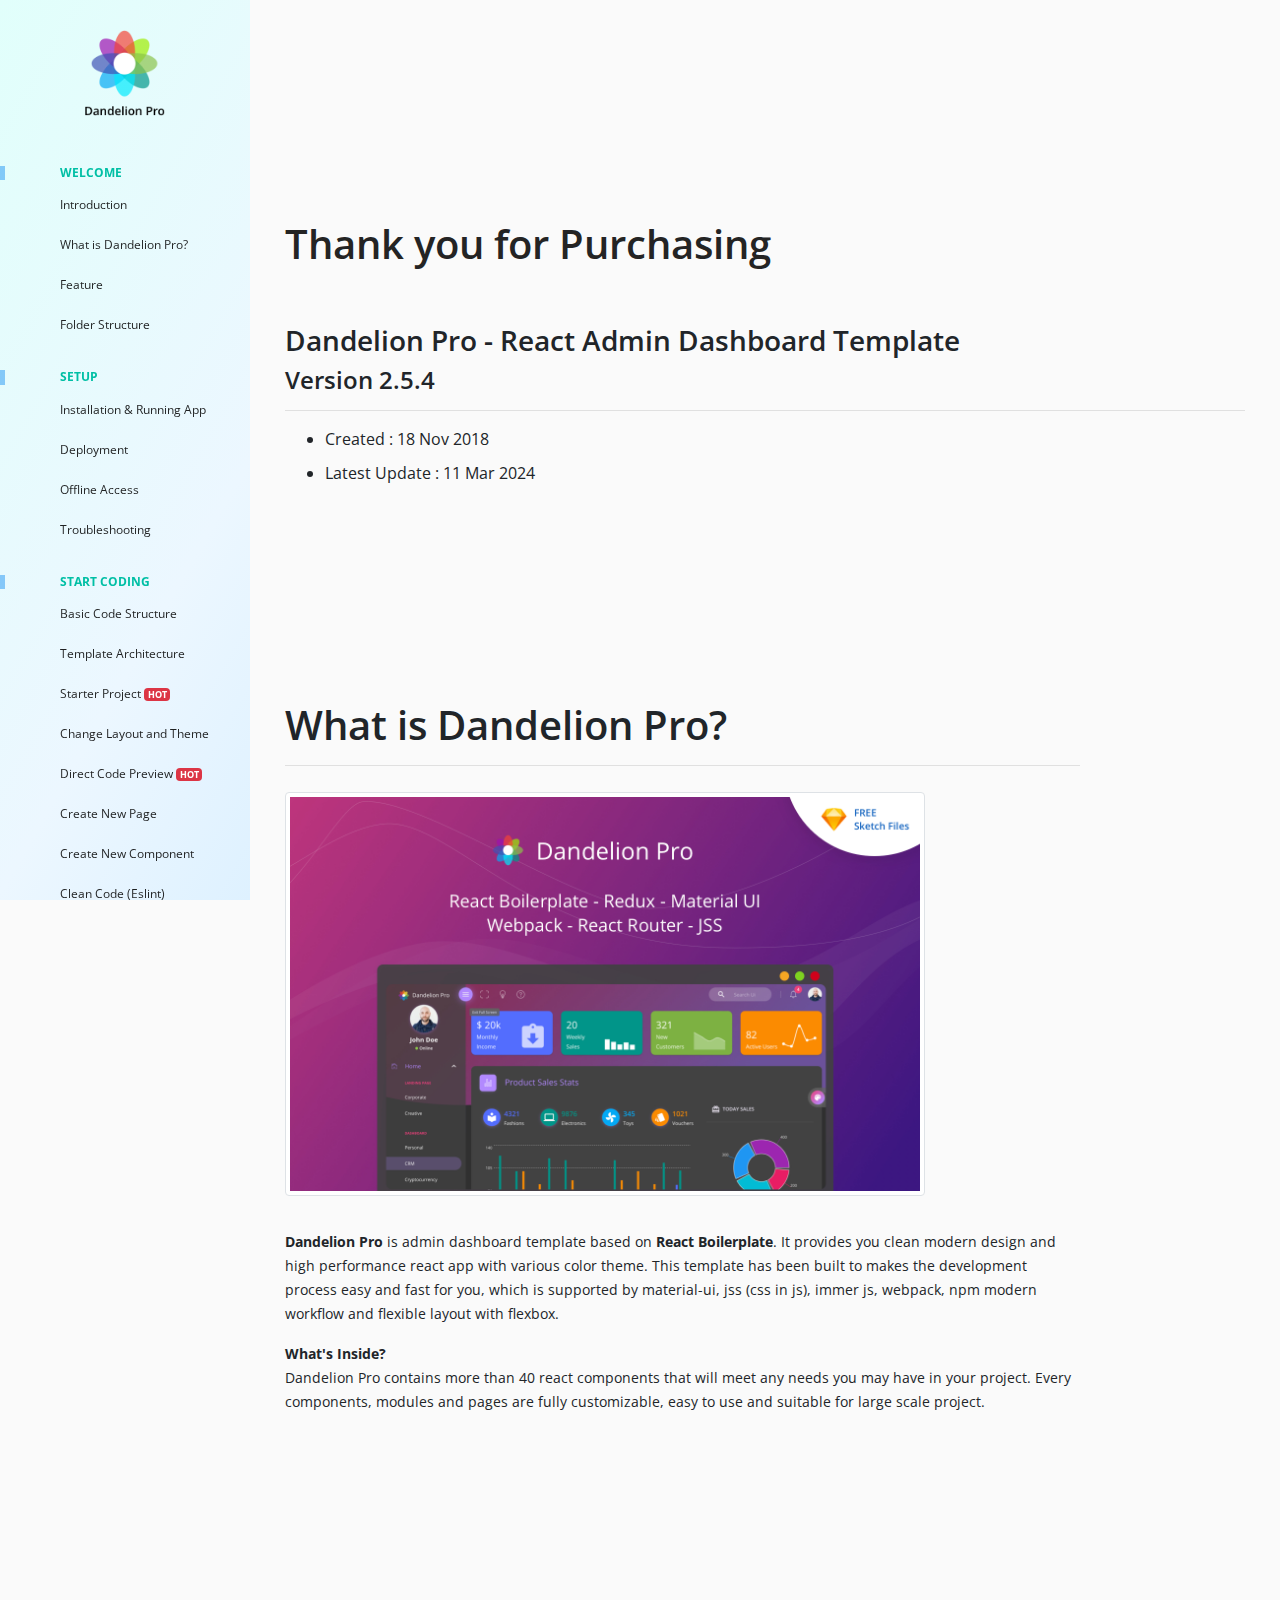
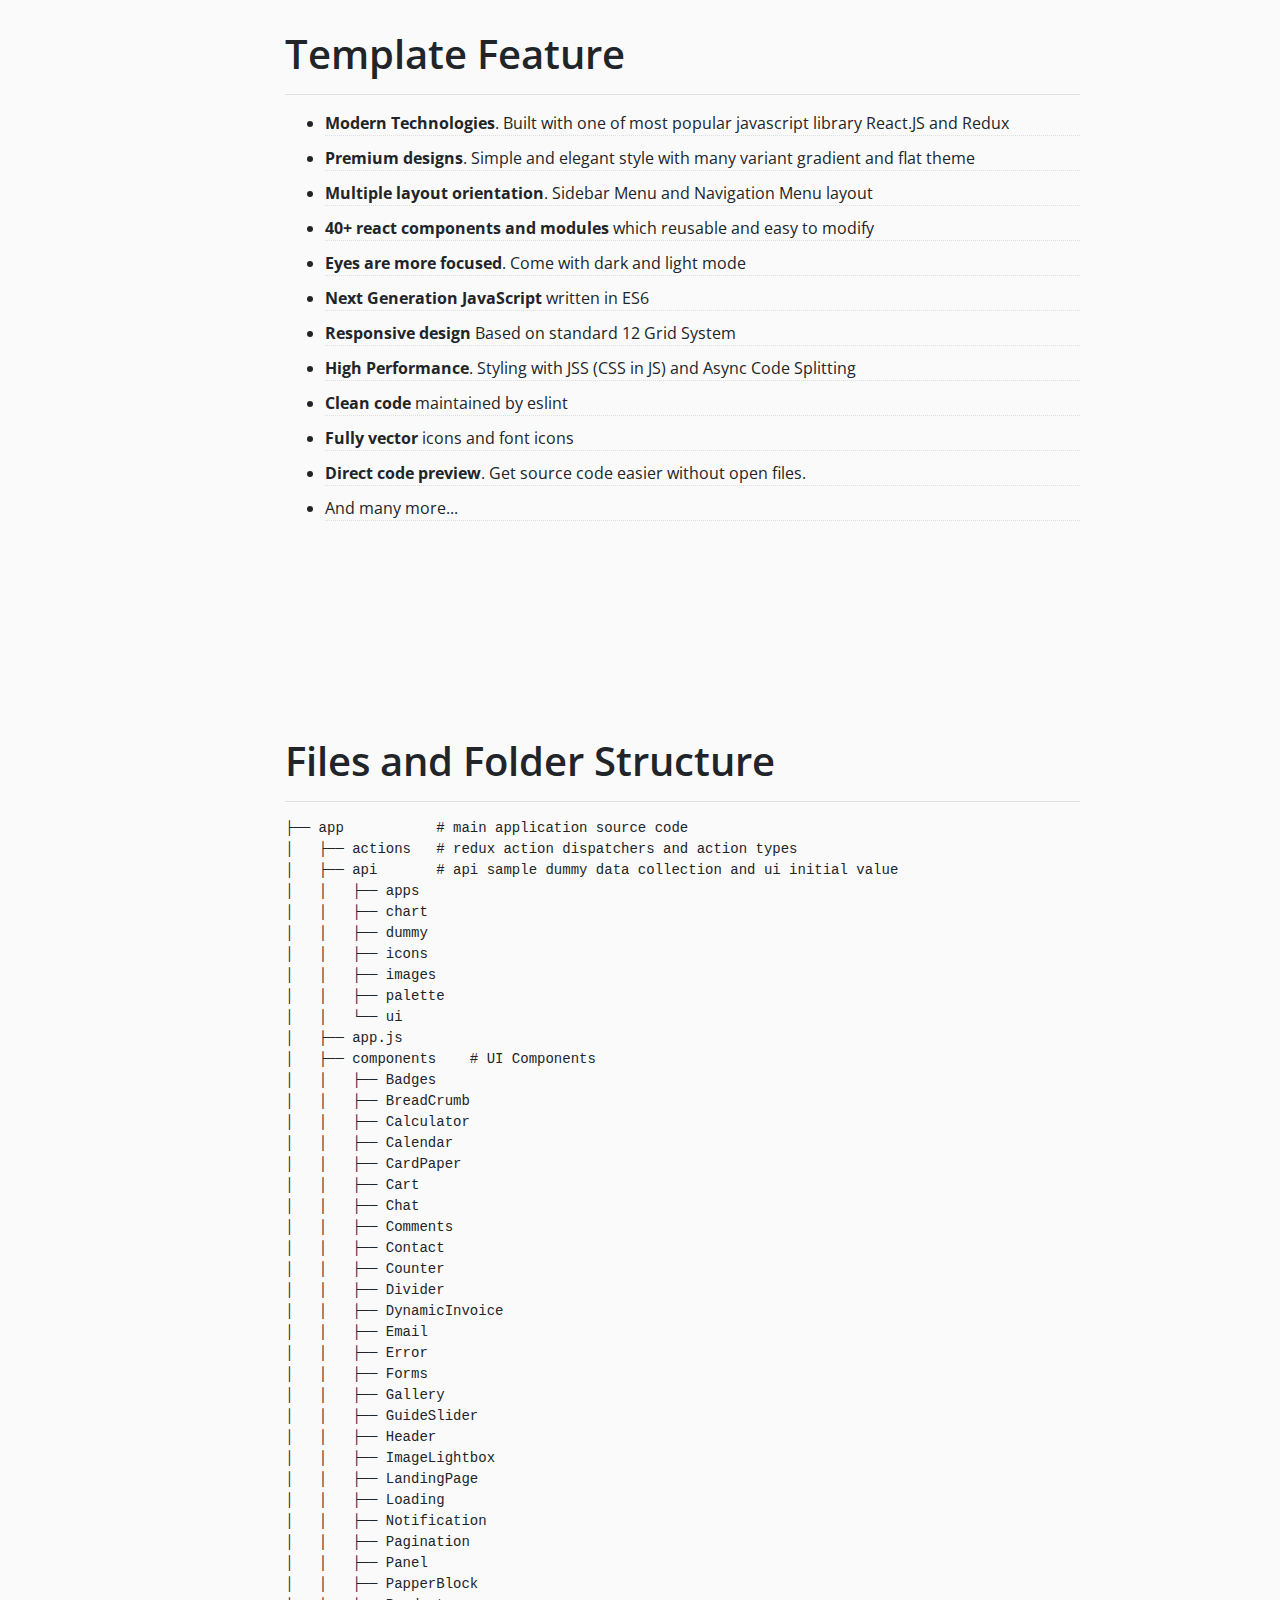
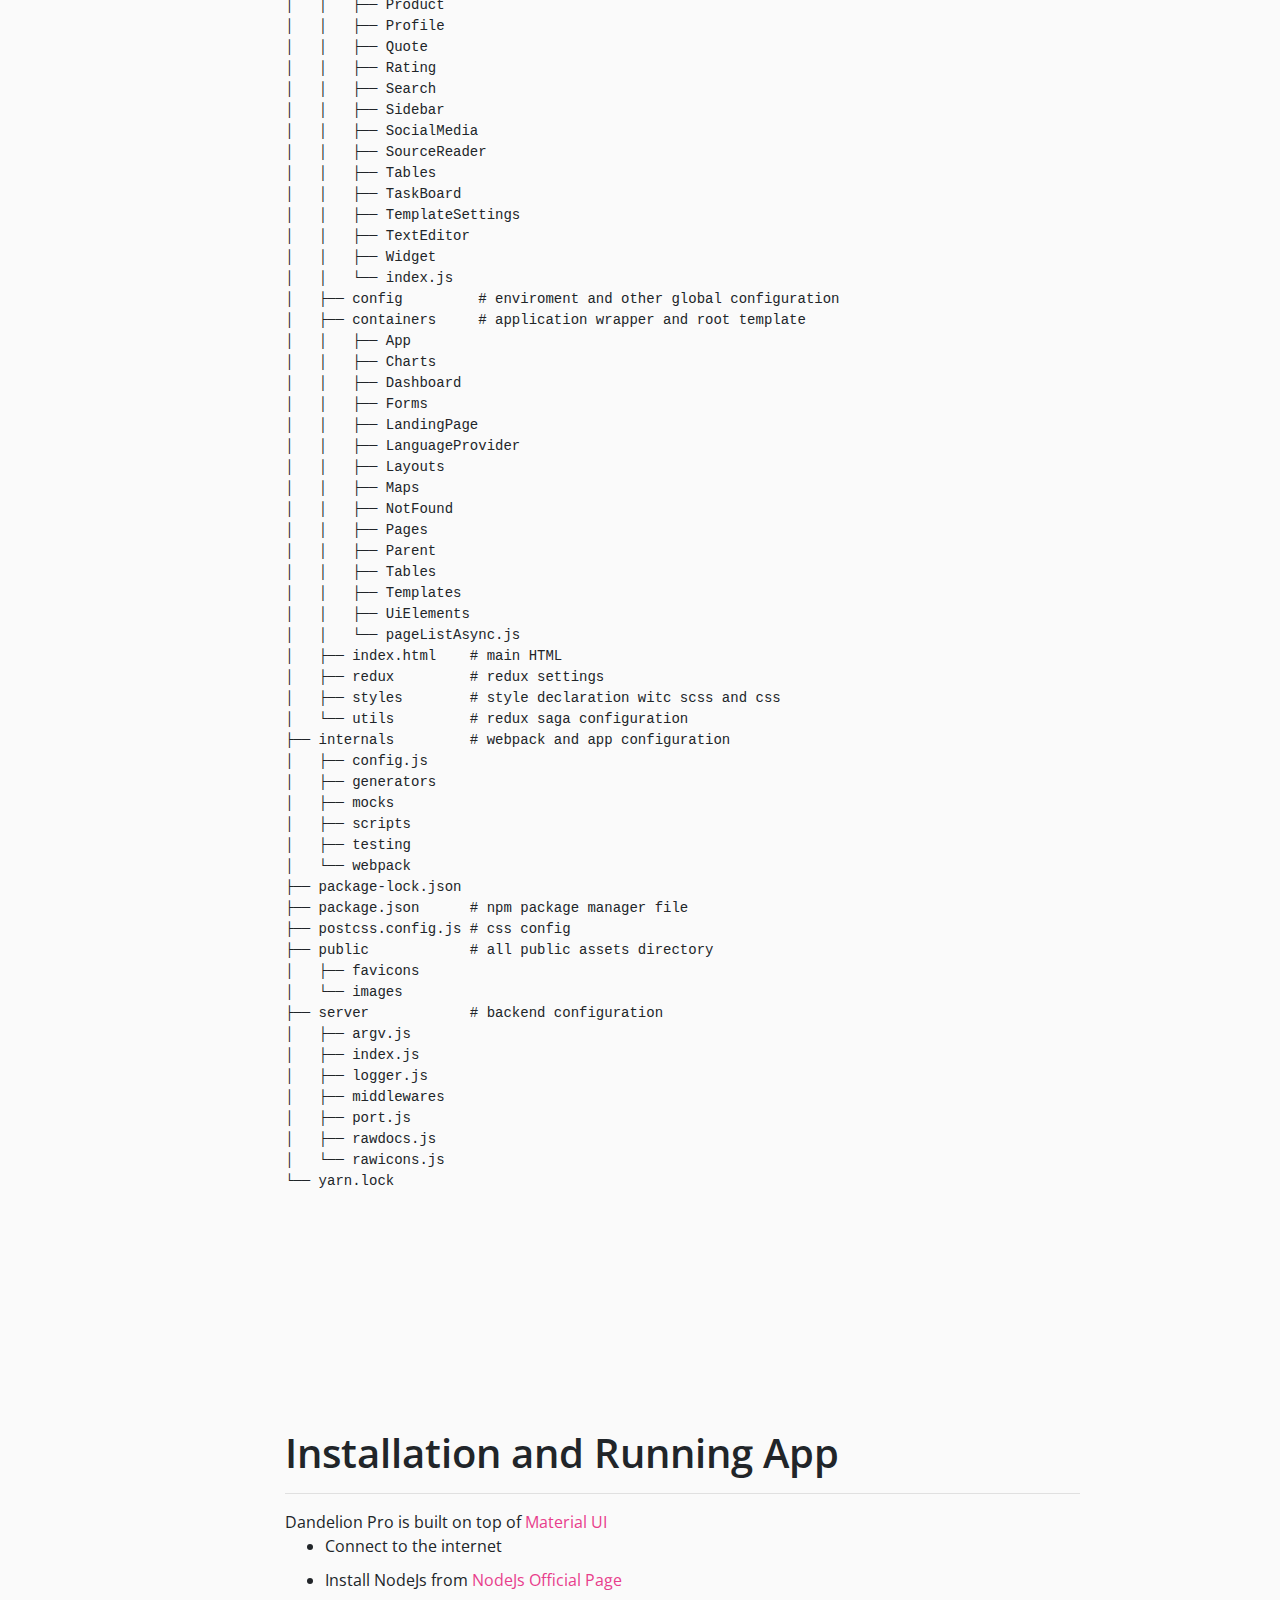
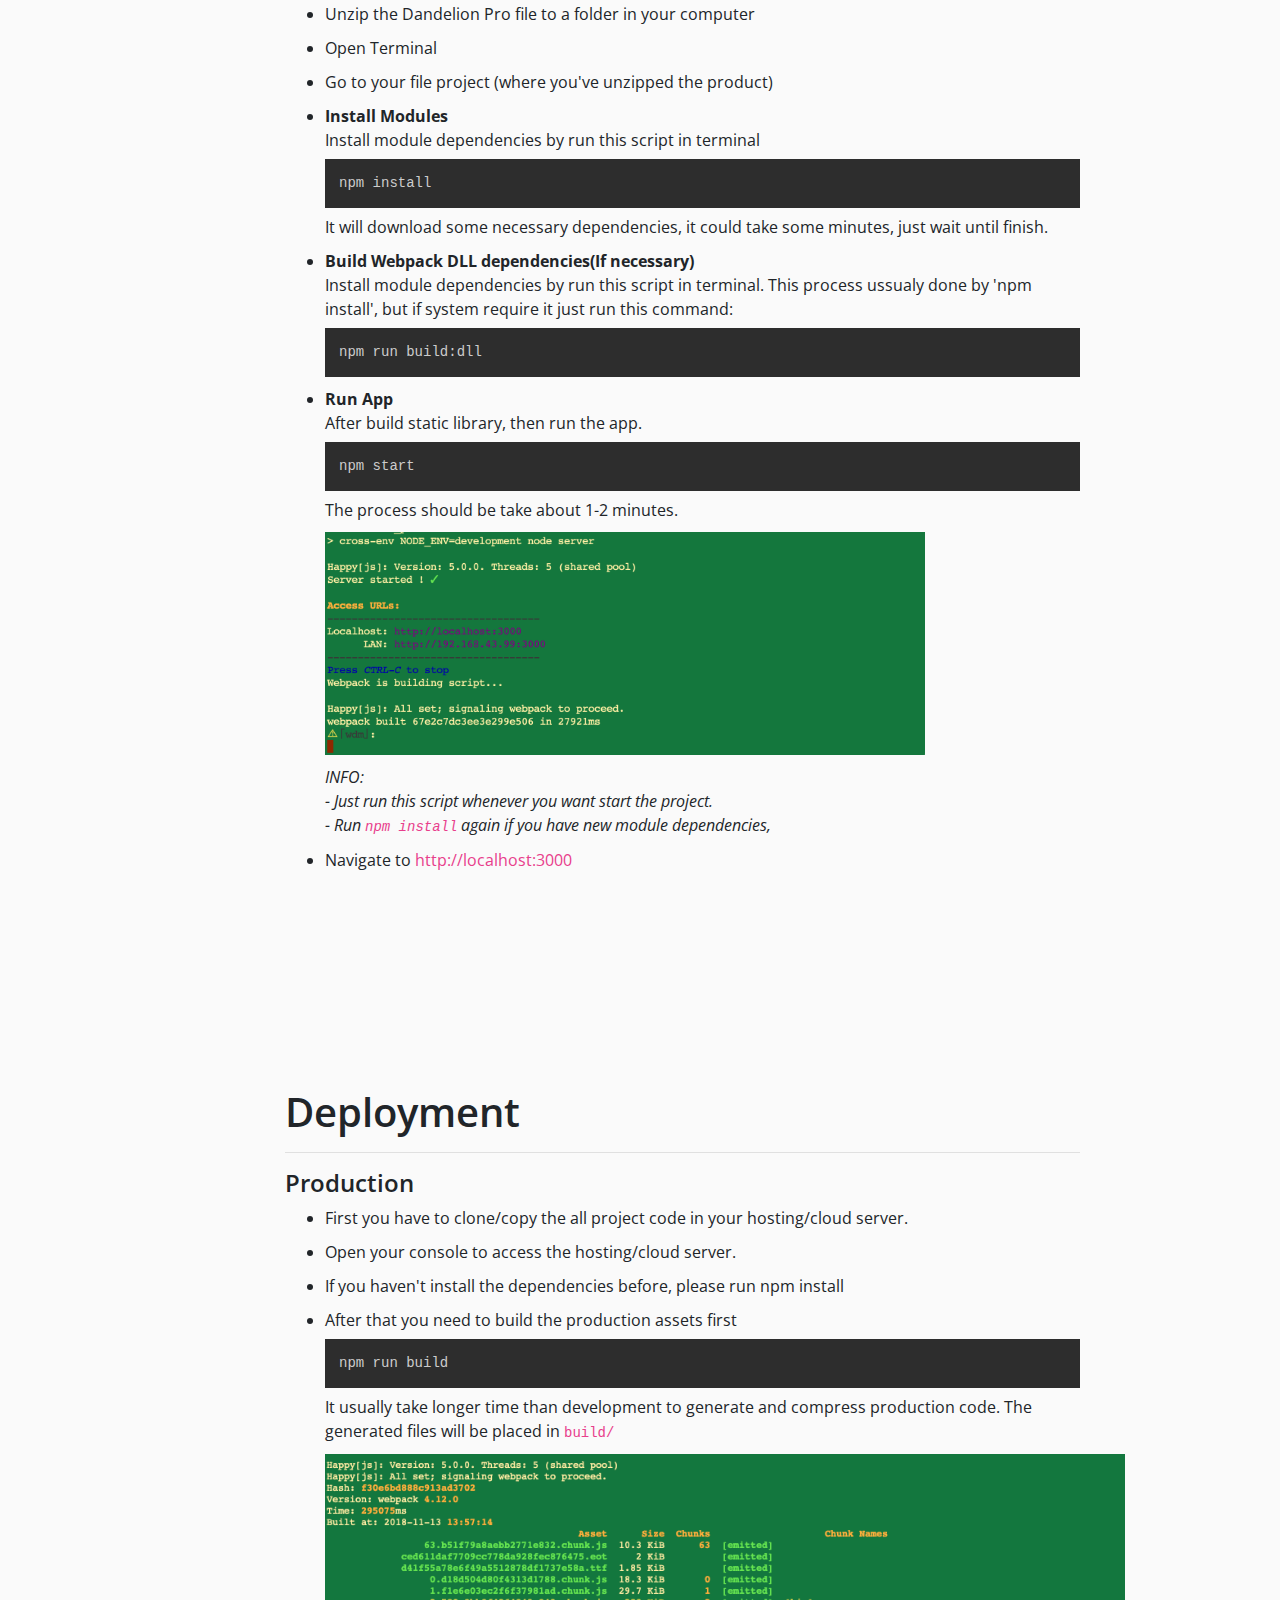
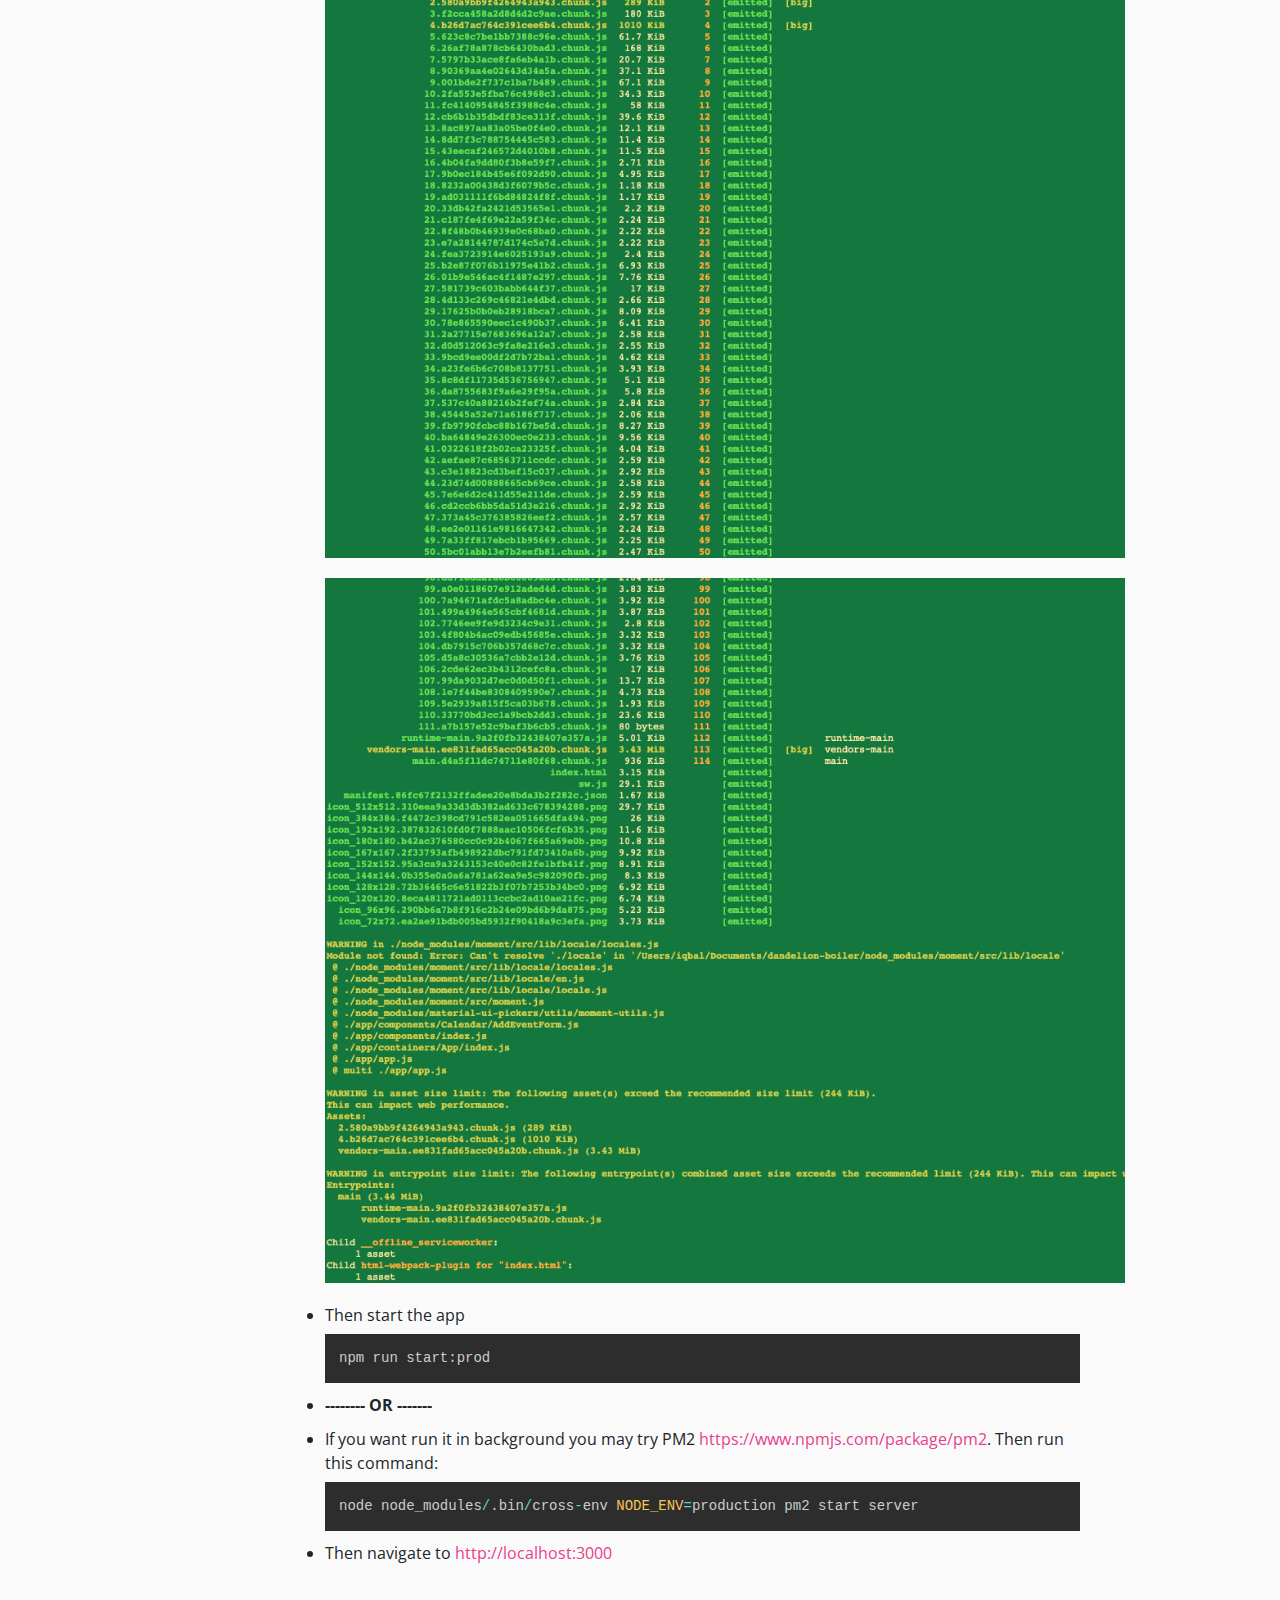
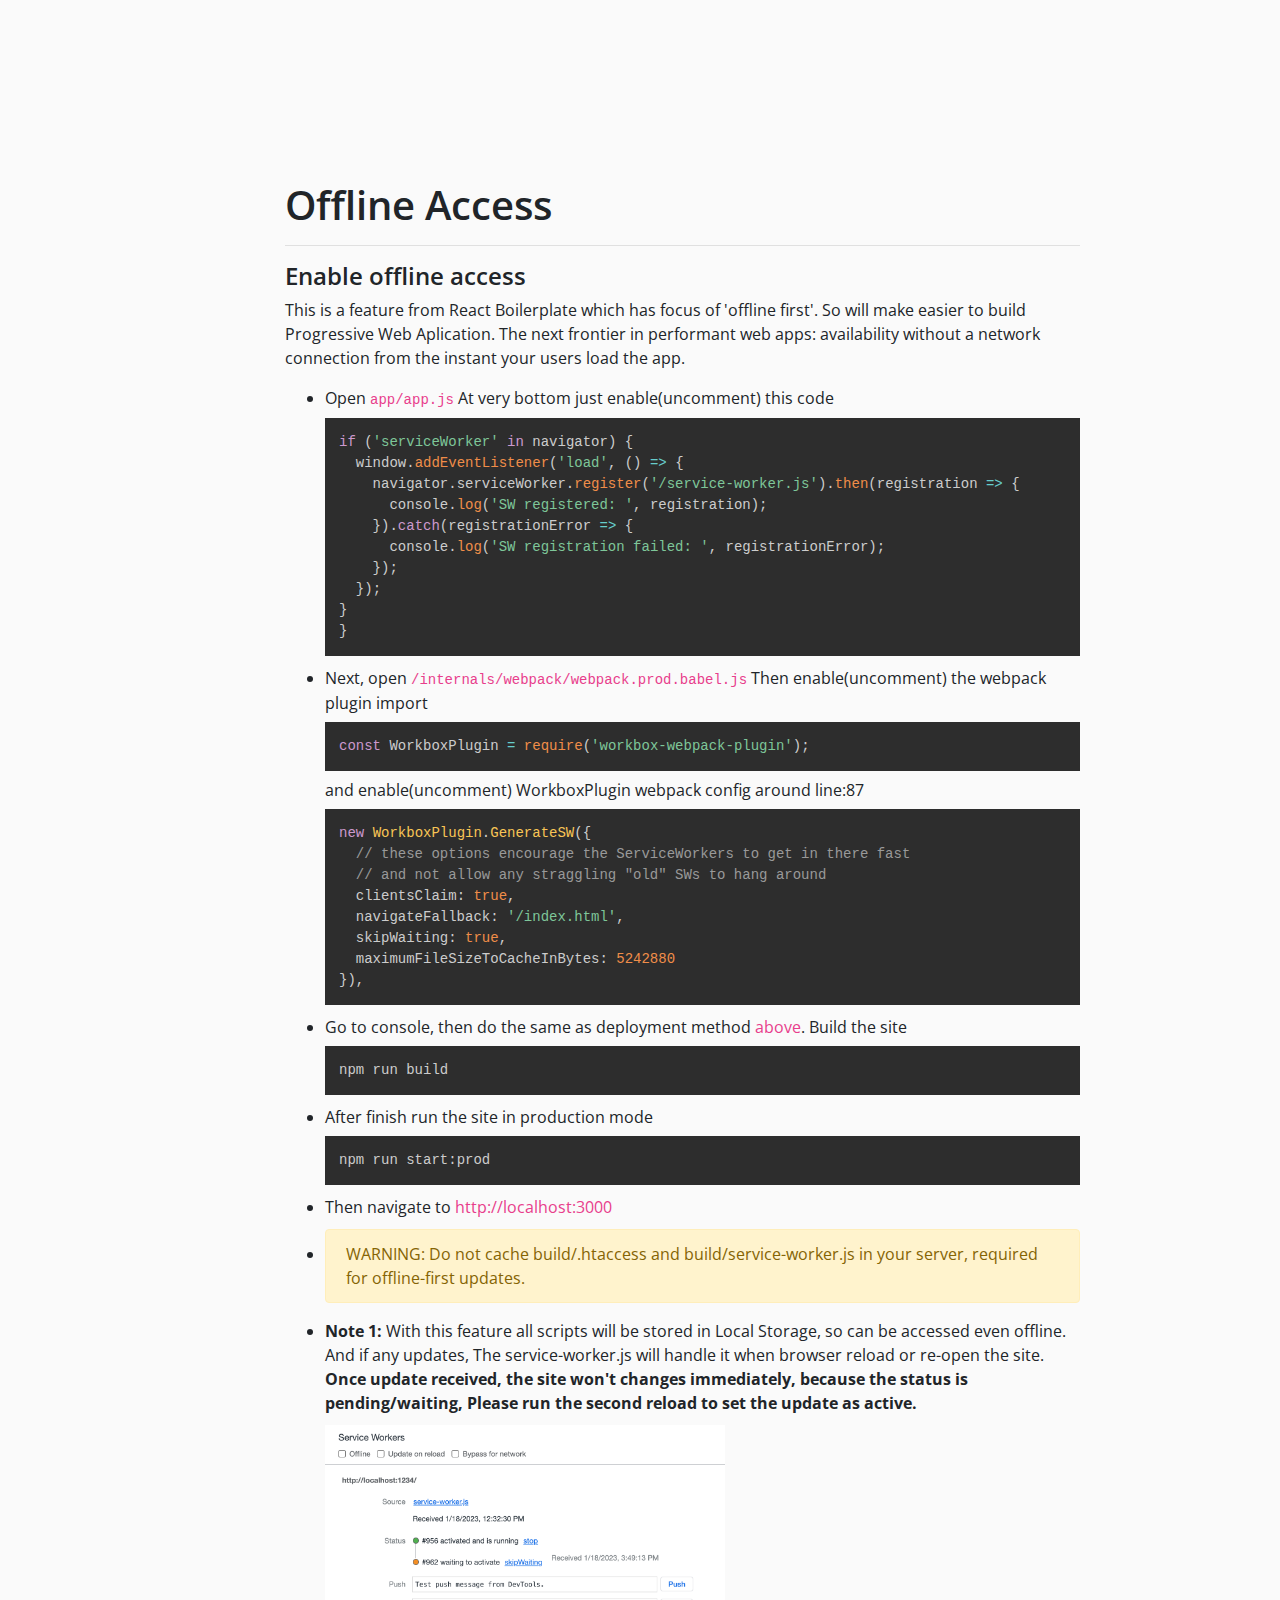
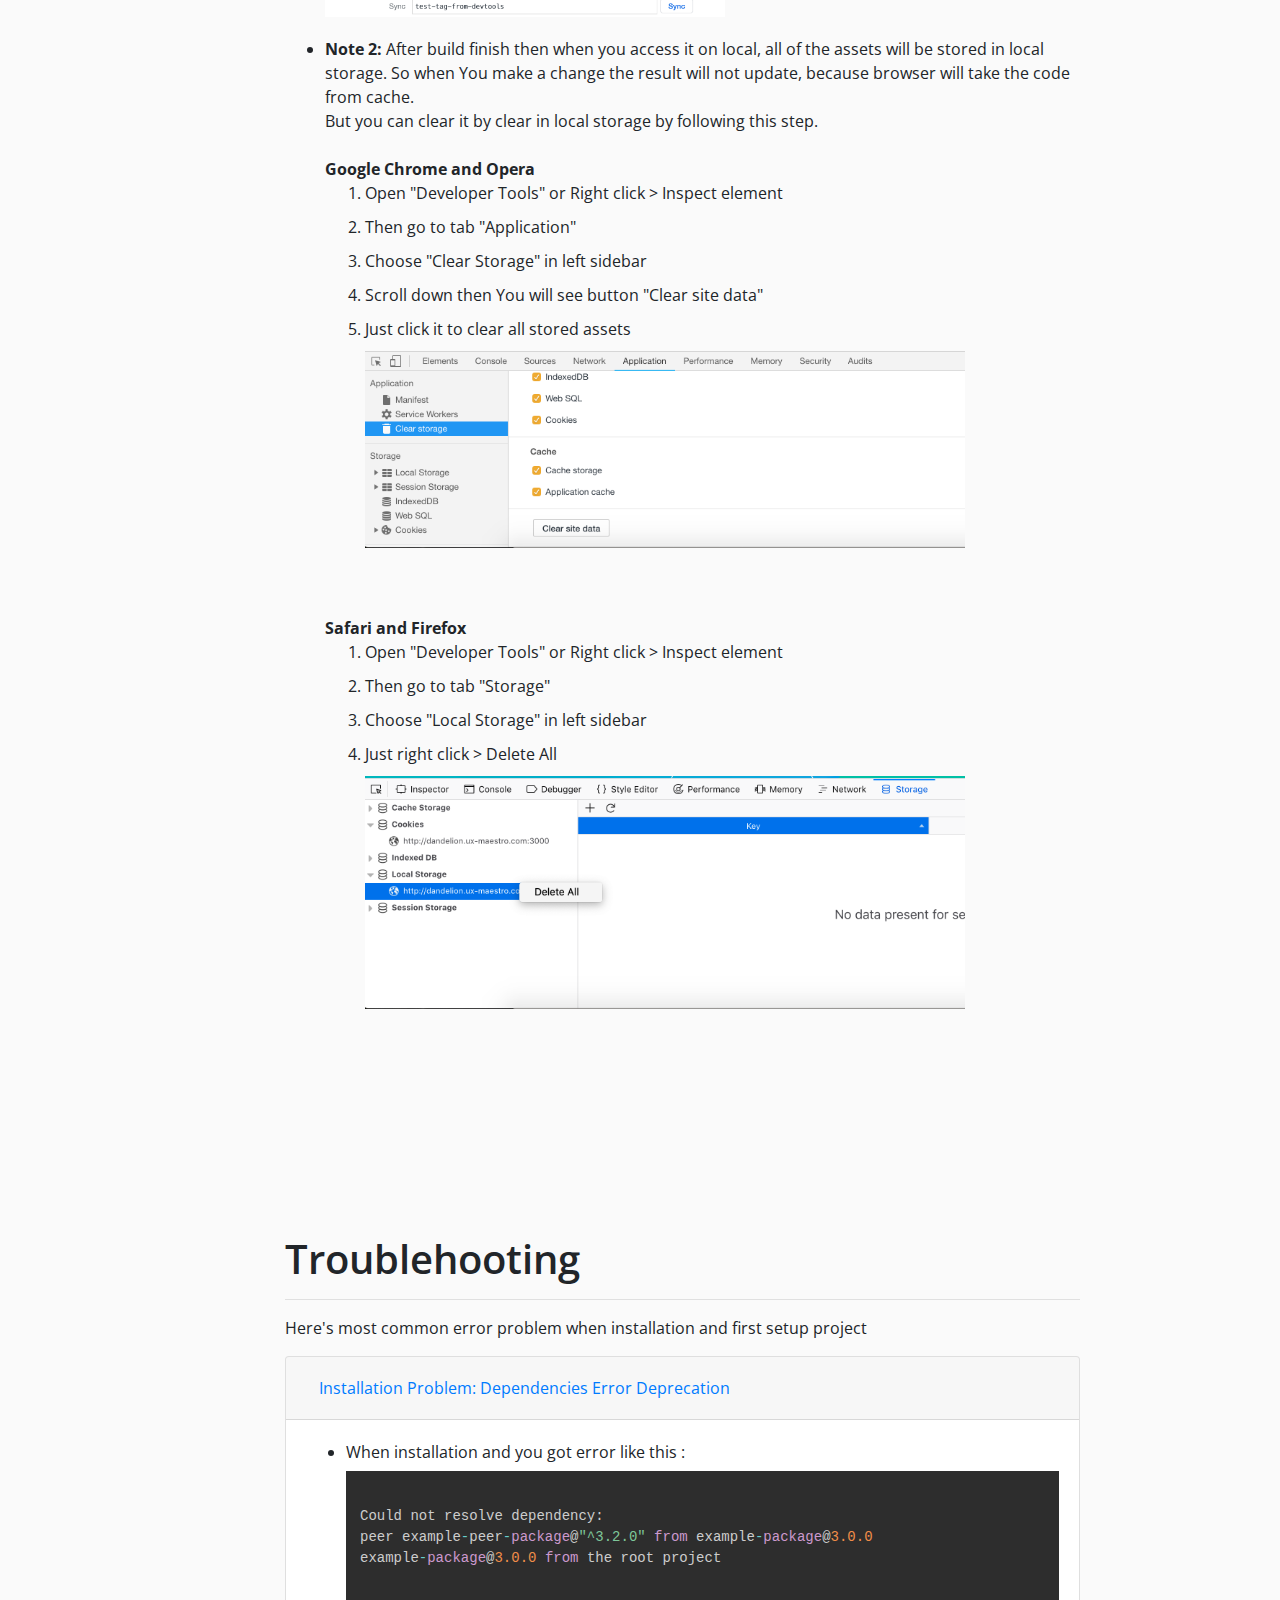
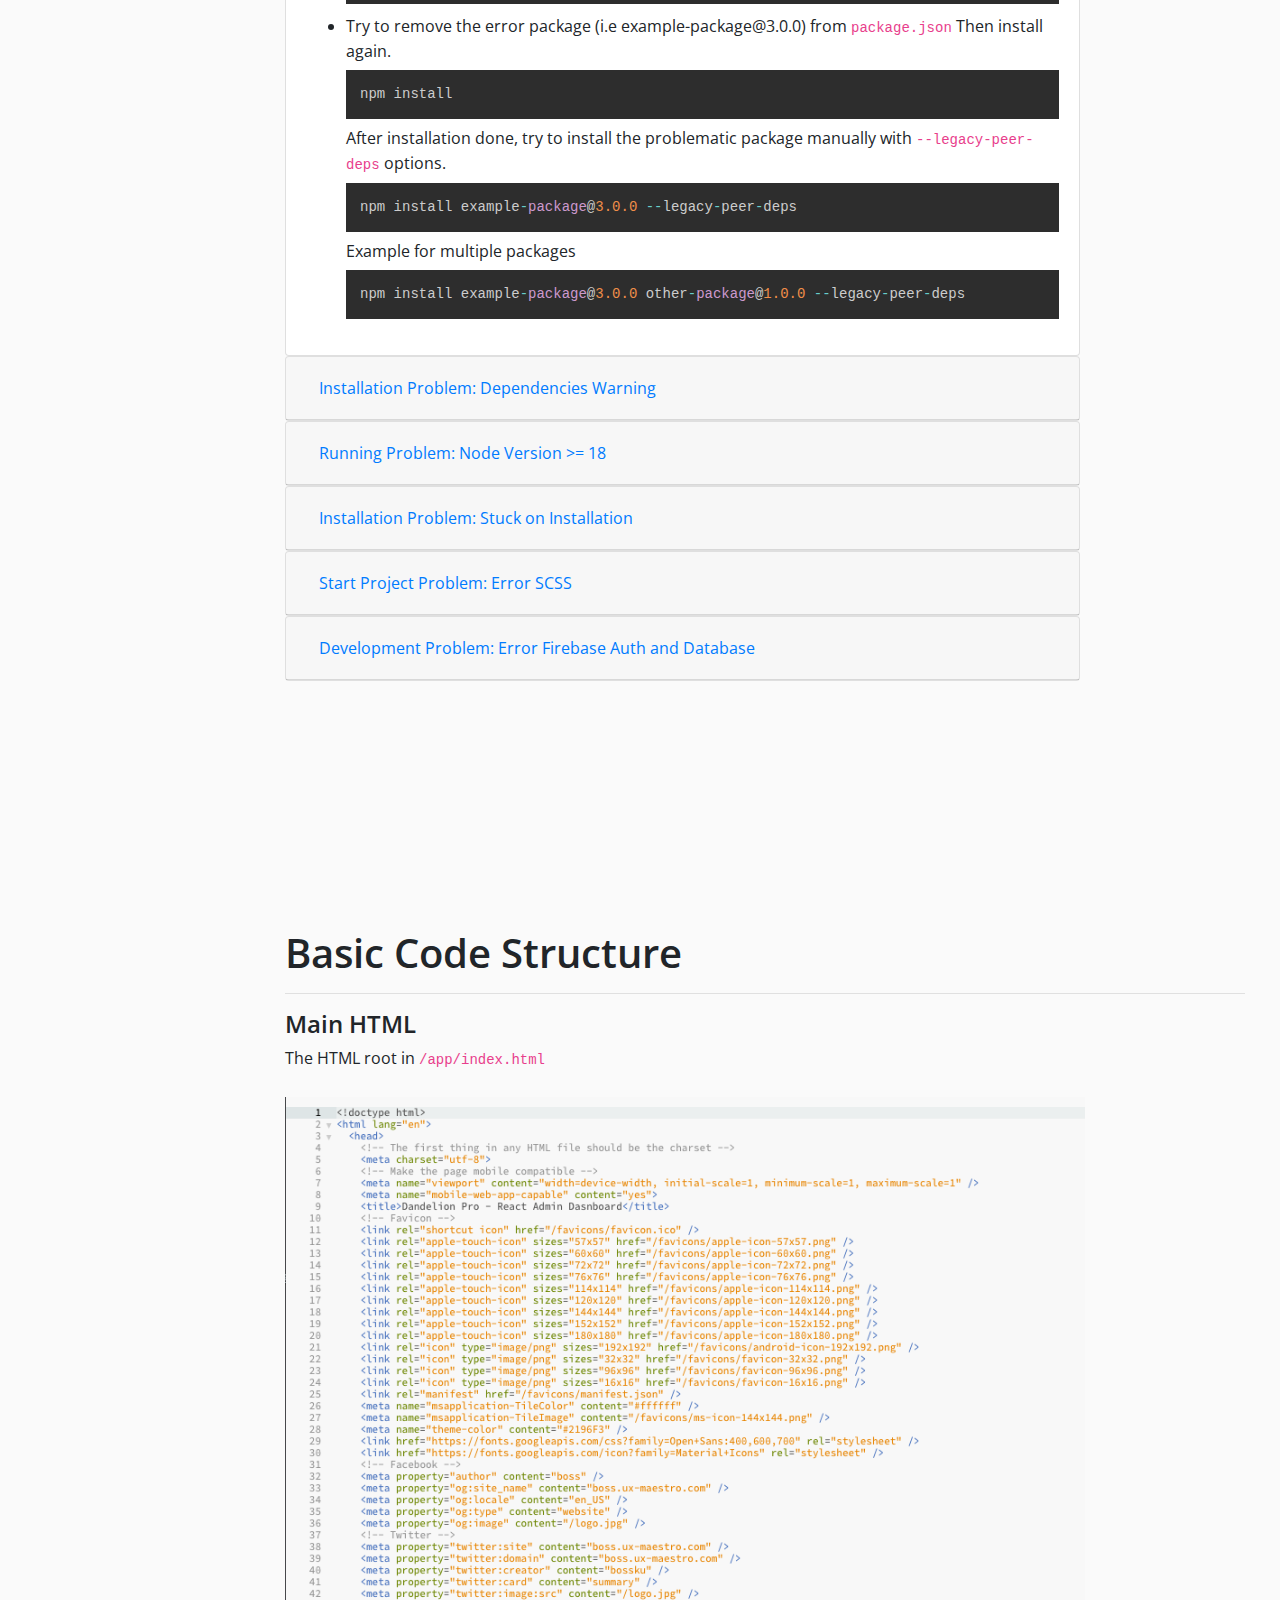
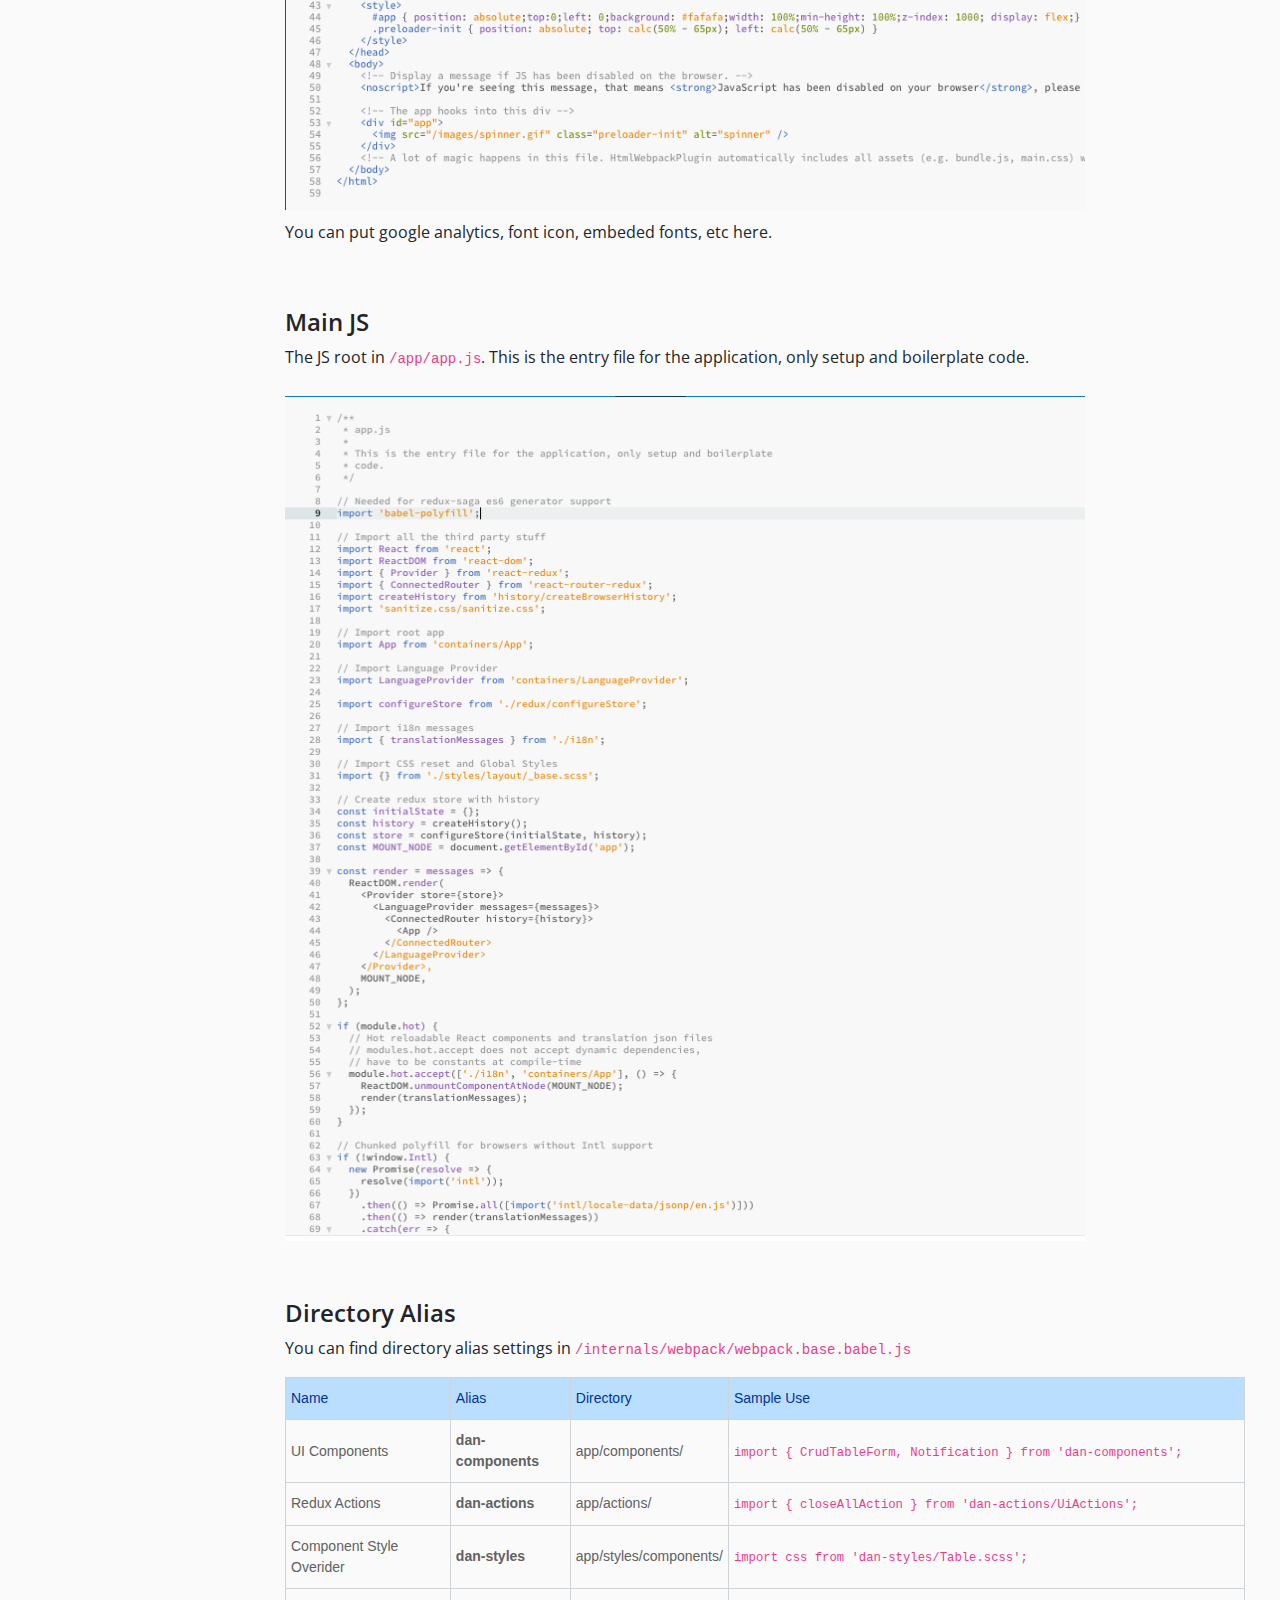
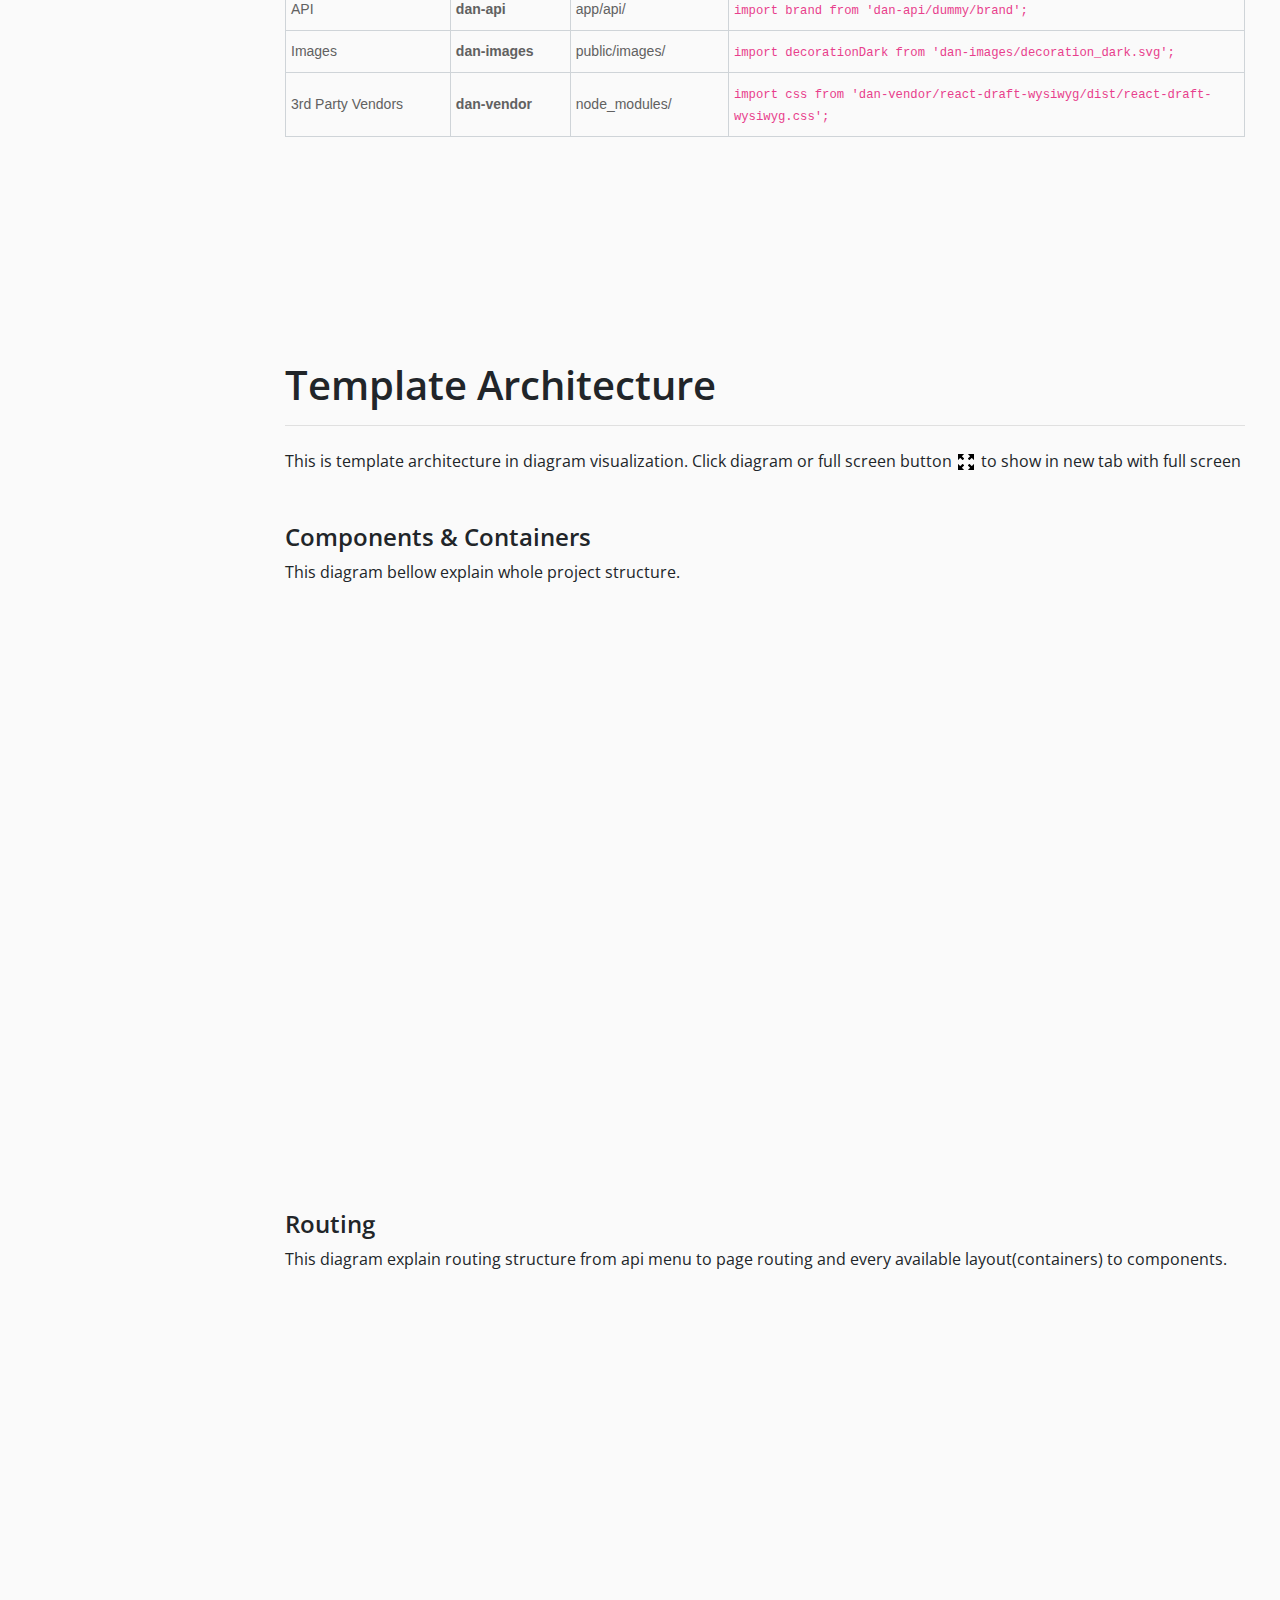
<file: index.html>
<!DOCTYPE html>
<html lang="en">

<head>

    <meta charset="utf-8">
    <meta http-equiv="X-UA-Compatible" content="IE=edge">
    <meta name="viewport" content="width=device-width, shrink-to-fit=no, initial-scale=1">
    <meta name="description" content="">
    <meta name="author" content="">
    <link rel="shortcut icon" href="./favicon.ico" type="image/x-icon">
    <link rel="icon" href="./favicon.ico" type="image/x-icon">
    <title>Dandelion Pro - Documentation</title>

    <link href="https://fonts.googleapis.com/css?family=Open+Sans:400,600,700" rel="stylesheet">

    <!-- Bootstrap Core CSS -->
    <link href="css/bootstrap.css" rel="stylesheet">
    
    <!-- Syntax Hightlighter CSS -->
    <link href="css/prism.css" rel="stylesheet">
  
    <!-- Custom CSS -->
    <link href="css/style.css" rel="stylesheet">

    <!-- HTML5 Shim and Respond.js IE8 support of HTML5 elements and media queries -->
    <!-- WARNING: Respond.js doesn't work if you view the page via file:// -->
    <!--[if lt IE 9]>
        <script src="https://oss.maxcdn.com/libs/html5shiv/3.7.0/html5shiv.js"></script>
        <script src="https://oss.maxcdn.com/libs/respond.js/1.4.2/respond.min.js"></script>
    <![endif]-->

</head>

<body>
    <div id="wrapper" class="toggled">
        <!-- Sidebar -->
        <div id="sidebar-wrapper">
            <ul class="sidebar-nav">
                <li class="sidebar-brand">
                    <a href="#" class="logo">
                        <img src="images/logo.png" alt="logo" />
                    </a>
                </li>
                <li><h3>Welcome</h3></li>
                <li>
                    <a href="#introduction" class="cur">Introduction</a>
                </li>
                <li>
                    <a href="#what">What is Dandelion Pro?</a>
                </li>
                <li>
                    <a href="#feature">Feature</a>
                </li>
                <li>
                    <a href="#files">Folder Structure</a>
                </li>
                <li><h3>Setup</h3></li>
                <li>
                    <a href="#install">Installation &amp; Running App</a>
                </li>
                <li>
                    <a href="#run">Deployment</a>
                </li>
                <li>
                    <a href="#offline">Offline Access</a>
                </li>
                <li>
                    <a href="#shoot">Troubleshooting</a>
                </li>
                <li><h3>Start Coding</h3></li>
                <li>
                    <a href="#code_basic">Basic Code Structure</a>
                </li>
                <li>
                    <a href="#code_architecture">Template Architecture</a>
                </li>
                <li>
                    <a href="#starter">Starter Project <span class="badge badge-danger">HOT</span></a>
                </li>
                <li>
                    <a href="#layout">Change Layout and Theme</a>
                </li>
                <li>
                    <a href="#code">Direct Code Preview <span class="badge badge-danger">HOT</span></a>
                </li>
                <li>
                    <a href="#create_page">Create New Page</a>
                </li>
                <li>
                    <a href="#create_component">Create New Component</a>
                </li>
                <li>
                    <a href="#eslint">Clean Code (Eslint)</a>
                </li>
                <li>
                    <a href="#gmaps">Google Maps API</a>
                </li>
                <li><h3>Additional Info</h3></li>
                <li>
                    <a href="#reference">External Reference</a>
                </li>
                <li>
                    <a href="#font">Fonts and Icons</a>
                </li>
                <li>
                    <a href="#credit">Sources and Credits</a>
                </li>
                <li>
                    <a href="#support">Support</a>
                </li>
                <li>
                    <a href="#log">Change Log</a>
                </li>
            </ul>

            <span class="copy">&copy; Copyright 2023 - Dandelion Pro</span>
        </div>
        <!-- /#sidebar-wrapper -->

        <!-- main content -->
        <div id="page-content-wrapper">
            <div class="container-fluid">

                <!-- INTRODUCTION -->
                <section class="row" id="introduction">
                    <div class="col-lg-12">
                        <h1 class="title">Thank you for Purchasing </h1>
                        <br /><br />
                        <h3>Dandelion Pro - React Admin Dashboard Template</h3>
                        <h4>Version 2.5.4</h4>
                        <hr />
                        <ul>
                            <li>
                                Created : 18 Nov 2018
                            </li>
                            <li>
                                Latest Update : 11 Mar 2024
                            </li>
                        </ul>
                    </div>
                </section>
                <!-- END -->

                <!-- WHAT -->
                <section class="row" id="what">
                    <div class="col-lg-10">
                        <h1>What is Dandelion Pro?</h1>
                        <hr />
                        <img src="images/banner.jpg" alt="banner" class="img-thumbnail" />
                        <br /><br />
                        <article>
                            <p>
                                <strong>Dandelion Pro</strong> is admin dashboard template based on <strong>React Boilerplate</strong>. 
                                It provides you clean modern design and high performance react app with various color theme.
                                This template has been built to makes the development process easy and fast for you, which is supported by
                                material-ui, jss (css in js), immer js, webpack, npm modern workflow and flexible layout with flexbox.
                            <p>
                                <strong>What's Inside?</strong><br />
                                Dandelion Pro contains more than 40 react components that will meet any needs you may have in your project. 
                                Every components, modules and pages are fully customizable, easy to use and suitable for large scale project.
                            </p>
                        </article>
                    </div>
                </section>
                <!-- END -->

                <!-- FEATURE -->
                <section class="row" id="feature">
                    <div class="col-lg-10">
                        <h1>Template Feature</h1>
                        <hr />
                        <ul class="styled">
                            <li>
                                 <strong>Modern Technologies</strong>. Built with one of most popular javascript library React.JS and Redux
                            </li>
                            <li>
                                <strong>Premium designs</strong>. Simple and elegant style with many variant gradient and flat theme
                            </li>
                            <li>
                                <strong>Multiple layout orientation</strong>. Sidebar Menu and Navigation Menu layout
                            </li>
                            <li>
                                <strong>40+ react components and modules</strong> which reusable and easy to modify
                            </li>
                            <li>
                                <strong>Eyes are more focused</strong>. Come with dark and light mode
                            </li>
                            <li>
                                <strong>Next Generation JavaScript</strong> written in ES6
                            </li>
                            <li>
                                <strong>Responsive design</strong> Based on standard 12 Grid System
                            </li>
                            <li>
                                <strong>High Performance</strong>. Styling with JSS (CSS in JS) and Async Code Splitting
                            </li>
                            <li>
                                <strong>Clean code</strong> maintained by eslint
                            </li>
                            <li>
                                <strong>Fully vector</strong> icons and font icons
                            </li>
                            <li>
                                <strong>Direct code preview</strong>. Get source code easier without open files.
                            </li>
                            <li>
                                And many more...
                            </li>
                        </ul>
                    </div>
                </section>
                <!-- END -->

                <!-- FOLDER STRUCTURE -->
                <section class="row" id="files">
                    <div class="col-lg-10">
                        <h1>Files and Folder Structure</h1>
                        <hr />
                        <pre>
├── app           # main application source code
│   ├── actions   # redux action dispatchers and action types
│   ├── api       # api sample dummy data collection and ui initial value
│   │   ├── apps
│   │   ├── chart
│   │   ├── dummy
│   │   ├── icons
│   │   ├── images
│   │   ├── palette
│   │   └── ui
│   ├── app.js
│   ├── components    # UI Components
│   │   ├── Badges
│   │   ├── BreadCrumb
│   │   ├── Calculator
│   │   ├── Calendar
│   │   ├── CardPaper
│   │   ├── Cart
│   │   ├── Chat
│   │   ├── Comments
│   │   ├── Contact
│   │   ├── Counter
│   │   ├── Divider
│   │   ├── DynamicInvoice
│   │   ├── Email
│   │   ├── Error
│   │   ├── Forms
│   │   ├── Gallery
│   │   ├── GuideSlider
│   │   ├── Header
│   │   ├── ImageLightbox
│   │   ├── LandingPage
│   │   ├── Loading
│   │   ├── Notification
│   │   ├── Pagination
│   │   ├── Panel
│   │   ├── PapperBlock
│   │   ├── Product
│   │   ├── Profile
│   │   ├── Quote
│   │   ├── Rating
│   │   ├── Search
│   │   ├── Sidebar
│   │   ├── SocialMedia
│   │   ├── SourceReader
│   │   ├── Tables
│   │   ├── TaskBoard
│   │   ├── TemplateSettings
│   │   ├── TextEditor
│   │   ├── Widget
│   │   └── index.js
│   ├── config         # enviroment and other global configuration
│   ├── containers     # application wrapper and root template
│   │   ├── App
│   │   ├── Charts
│   │   ├── Dashboard
│   │   ├── Forms
│   │   ├── LandingPage
│   │   ├── LanguageProvider
│   │   ├── Layouts
│   │   ├── Maps
│   │   ├── NotFound
│   │   ├── Pages
│   │   ├── Parent
│   │   ├── Tables
│   │   ├── Templates
│   │   ├── UiElements
│   │   └── pageListAsync.js
│   ├── index.html    # main HTML
│   ├── redux         # redux settings
│   ├── styles        # style declaration witc scss and css
│   └── utils         # redux saga configuration
├── internals         # webpack and app configuration
│   ├── config.js
│   ├── generators
│   ├── mocks
│   ├── scripts
│   ├── testing
│   └── webpack
├── package-lock.json
├── package.json      # npm package manager file 
├── postcss.config.js # css config
├── public            # all public assets directory
│   ├── favicons
│   └── images  
├── server            # backend configuration
│   ├── argv.js
│   ├── index.js
│   ├── logger.js
│   ├── middlewares
│   ├── port.js
│   ├── rawdocs.js
│   └── rawicons.js
└── yarn.lock
                        </pre>
                    </div>
                </section>
                <!-- END -->

                <!-- INSTALL -->
                <section class="row" id="install">
                    <div class="col-lg-10">
                        <h1>Installation and Running App</h1>
                        <hr />
                        Dandelion Pro is built on top of <a href="https://material-ui.com/" target="_blank">Material UI</a>
						<ul>
							<li>Connect to the internet</li>
							<li>Install NodeJs from <a href="https://nodejs.org/en/" target="_blank" rel="noopener noreferrer">NodeJs Official Page</a></li>
							<li>Unzip the Dandelion Pro file to a folder in your computer</li>
							<li>Open Terminal</li>
							<li>Go to your file project (where you've unzipped the product)</li>
							<li>
                                <strong>Install Modules</strong><br />
								Install module dependencies by run this script in terminal
								<pre><code class="language-js">npm install</code></pre>
                                It will download some necessary dependencies, it could take some minutes, just wait until finish.
							</li>
                            <li>
                                <strong>Build Webpack DLL dependencies(If necessary)</strong><br>
								Install module dependencies by run this script in terminal. This process ussualy done by 'npm install', but if system require it just run this command:
								<pre class=" language-js"><code class=" language-js">npm run build<span class="token punctuation">:</span>dll</code></pre>
							</li>
							<li>
                                <strong>Run App</strong><br />
								After build static library, then run the app.
								<pre><code class="language-js">npm start</code></pre>
                                The process should be take about 1-2 minutes.
                                <br />
                                <img src="images/cmd1.png" width="600" alt="process" />
                                <br />
								<em>INFO: <br />
									- Just run this script whenever you want start the project.<br />
									- Run <code>npm install</code> again if you have new module dependencies,<br />
								</em>
							</li>
							<li>Navigate to <a href="http://localhost:3000" target="_blank">http://localhost:3000</a></li>
						</ul>
                    </div>
                </section>
                <!-- END -->
				
				<!-- DEPLOYMENT APP -->
                <section class="row" id="run">
                    <div class="col-lg-10">
                        <h1>Deployment</h1>
                        <hr />
                        <h4>Production</h4>
						<ul>
              <li>First you have to clone/copy the all project code in your hosting/cloud server.</li>
              <li>Open your console to access the hosting/cloud server.</li>
              <li>If you haven't install the dependencies before, please run npm install</li>
							<li>
                              After that you need to build the production assets first
								<pre><code class="language-js">npm run build</code></pre>
								It usually take longer time than development to generate and compress production code.
								The generated files will be placed in <code>build/</code>
                                <img src="images/cmd2.png" width="800" alt="process" />
                                <img src="images/cmd3.png" width="800" alt="process" />
							</li>
                            <li>
                                Then start the app
								<pre><code class="language-js">npm run start:prod</code></pre>
							</li>
                            <li><strong>-------- OR -------</strong></li>
                            <li>
                              If you want run it in background you may try PM2 <a href="https://www.npmjs.com/package/pm2" target="_blank">https://www.npmjs.com/package/pm2</a>.
                              Then run this command:
                              <pre><code class="language-js">node node_modules/.bin/cross-env NODE_ENV=production pm2 start server</code></pre>
                            </li>
							<li>Then navigate to <a href="http://localhost:3000" target="_blank">http://localhost:3000</a></li>
						</ul>
                    </div>
                </section>
                <!-- END -->
                
                <!-- OFFLINE ACCESS -->
                <section class="row" id="offline">
                    <div class="col-lg-10">
                        <h1>Offline Access</h1>
                        <hr />
                        <h4>Enable offline access</h4>
                        <p>This is a feature from React Boilerplate which has focus of 'offline first'.
                              So will make easier to build Progressive Web Aplication. The next frontier in performant web apps: availability without a network connection from the instant your users load the app.</p>
						            <ul>
                            <li>
                              Open <code>app/app.js</code>
                              At very bottom just enable(uncomment) this code
                              <pre><code class="language-js">if ('serviceWorker' in navigator) {
  window.addEventListener('load', () => {
    navigator.serviceWorker.register('/service-worker.js').then(registration => {
      console.log('SW registered: ', registration);
    }).catch(registrationError => {
      console.log('SW registration failed: ', registrationError);
    });
  });
}
}</code></pre>
                            </li>
                            <li>Next, open <code>/internals/webpack/webpack.prod.babel.js</code>
                              Then enable(uncomment) the webpack plugin import
                              <pre><code class="language-js">const WorkboxPlugin = require('workbox-webpack-plugin');</code></pre>
                              and enable(uncomment) WorkboxPlugin webpack config around line:87
                              <pre><code class="language-js">new WorkboxPlugin.GenerateSW({
  // these options encourage the ServiceWorkers to get in there fast
  // and not allow any straggling "old" SWs to hang around
  clientsClaim: true,
  navigateFallback: '/index.html',
  skipWaiting: true,
  maximumFileSizeToCacheInBytes: 5242880
}),</code></pre>
                            </li>
                            <li>Go to console, then do the same as deployment method <a href="#run">above</a>. Build the site <pre><code class="language-js">npm run build</code></pre></li>
                            <li>After finish run the site in production mode <pre><code class="language-js">npm run start:prod</code></pre></li>
                            <li>Then navigate to <a href="http://localhost:3000" target="_blank">http://localhost:3000</a></li>
                            <li>
                              <div class="alert alert-warning">
                                  WARNING: Do not cache build/.htaccess and build/service-worker.js in your server, required for offline-first updates.
                              </div>
                            </li>
                            <li>
                              <strong>Note 1:</strong>
                              With this feature all scripts will be stored in Local Storage, so can be accessed even offline.
                              And if any updates, The service-worker.js will handle it when browser reload or re-open the site.
                              <strong>Once update received, the site won't changes immediately, because the status is pending/waiting,
                              Please run the second reload to set the update as active.</strong>
                              <br />
                              <img src="images/sw.png" width="400" alt="sw" />
                            </li>
                            <li><strong>Note 2:</strong> 
                              After build finish then when you access it on local, all of the assets will be stored in local storage.
                              So when You make a change the result will not update, because browser will take the code from cache.
                              <br />
                              But you can clear it by clear in local storage by following this step.
                              <br /><br />
                              <strong>Google Chrome and Opera</strong>
                              <ol>
                                <li>Open "Developer Tools" or Right click > Inspect element</li>
                                <li>Then go to tab "Application"</li>
                                <li>Choose "Clear Storage" in left sidebar</li>
                                <li>Scroll down then You will see button "Clear site data"</li>
                                <li>Just click it to clear all stored assets
                                  <br />
                                  <img src="images/chrome_clear_localstorage.png" width="600" alt="img" />
                                </li>
                              </ol>
                              <br /><br />
                              <strong>Safari and Firefox</strong>
                              <ol>
                                <li>Open "Developer Tools" or Right click > Inspect element</li>
                                <li>Then go to tab "Storage"</li>
                                <li>Choose "Local Storage" in left sidebar</li>
                                <li>Just right click > Delete All
                                  <br />
                                  <img src="images/firefox_clear_localstorage.png" width="600" alt="img" />
                                </li>
                              </ol>
                            </li>
						</ul>
                    </div>
                </section>
                <!-- END -->
              
                <!-- TROUBLESHOOTING APP -->
                <section class="row" id="shoot">
                    <div class="col-lg-10">
                        <h1>Troublehooting</h1>
                        <hr>
                        <p>Here's most common error problem when installation and first setup project</p>
                        <div class="accordion" id="accordionExample">
                          <div class="card">
                            <div class="card-header" id="headingDeprecated">
                              <h5 class="mb-0">
                                <button class="btn btn-link" type="button" data-toggle="collapse" data-target="#collapseDeprecated" aria-expanded="true" aria-controls="collapseOne">
                                  Installation Problem: Dependencies Error Deprecation
                                </button>
                              </h5>
                            </div>

                            <div id="collapseDeprecated" class="collapse show" aria-labelledby="headingOne" data-parent="#accordionExample">
                              <div class="card-body">
                                <ul>
                                  <li>
                                      When installation and you got error like this :<br>
                                      <pre class="  language-js"><code class="  language-js">
Could not resolve dependency<span class="token punctuation">:</span>
peer example<span class="token operator">-</span>peer<span class="token operator">-</span><span class="token keyword">package</span>@<span class="token string">"^3.2.0"</span> <span class="token keyword">from</span> example<span class="token operator">-</span><span class="token keyword">package</span>@<span class="token number">3.0</span><span class="token number">.0</span>
example<span class="token operator">-</span><span class="token keyword">package</span>@<span class="token number">3.0</span><span class="token number">.0</span> <span class="token keyword">from</span> the root project
        </code></pre>
                                    </li>
                                    <li>
                                      Try to remove the error package (i.e example-package@3.0.0) from <code>package.json</code> Then install again. 
                                      <pre class="  language-js"><code class="  language-js">npm install</code></pre>
                                      After installation done, try to install the problematic package manually with <code>--legacy-peer-deps</code> options. 
                                      <pre class="  language-js"><code class="  language-js">npm install example<span class="token operator">-</span><span class="token keyword">package</span>@<span class="token number">3.0</span><span class="token number">.0</span> <span class="token operator">--</span>legacy<span class="token operator">-</span>peer<span class="token operator">-</span>deps</code></pre>
                                      Example for multiple packages
                                      <pre class="  language-js"><code class="  language-js">npm install example<span class="token operator">-</span><span class="token keyword">package</span>@<span class="token number">3.0</span><span class="token number">.0</span> other<span class="token operator">-</span><span class="token keyword">package</span>@<span class="token number">1.0</span><span class="token number">.0</span> <span class="token operator">--</span>legacy<span class="token operator">-</span>peer<span class="token operator">-</span>deps</code></pre>
                                    </li>
                                </ul>
                              </div>
                            </div>
                          </div>
                          <div class="card">
                            <div class="card-header" id="headingOne">
                              <h5 class="mb-0">
                                <button class="btn btn-link" type="button" data-toggle="collapse" data-target="#collapseOne" aria-expanded="true" aria-controls="collapseOne">
                                  Installation Problem: Dependencies Warning
                                </button>
                              </h5>
                            </div>

                            <div id="collapseOne" class="collapse" aria-labelledby="headingOne" data-parent="#accordionExample">
                              <div class="card-body">
                                <ul>
                                  <li>
                                      <em>if got warning like this :</em><br>
                                      <pre class=" language-js"><code class=" language-js">npm <span class="token constant">WARN</span> redux<span class="token operator">-</span>immutablejs@<span class="token number">0.0</span><span class="token number">.8</span> requires a peer <span class="token keyword">of</span> immutable@<span class="token operator">^</span><span class="token number">3.7</span><span class="token number">.5</span> but none is installed<span class="token punctuation">.</span> You must install peer dependencies yourself<span class="token punctuation">.</span>
        npm <span class="token constant">WARN</span> react<span class="token operator">-</span>draft<span class="token operator">-</span>wysiwyg@<span class="token number">1.12</span><span class="token number">.13</span> requires a peer <span class="token keyword">of</span> immutable@<span class="token number">3.</span>x<span class="token punctuation">.</span>x <span class="token operator">||</span> <span class="token number">4.</span>x<span class="token punctuation">.</span>x but none is installed<span class="token punctuation">.</span> You must install peer dependencies yourself<span class="token punctuation">.</span>
        npm <span class="token constant">WARN</span> slick<span class="token operator">-</span>carousel@<span class="token number">1.8</span><span class="token number">.1</span> requires a peer <span class="token keyword">of</span> jquery@<span class="token operator">&gt;=</span><span class="token number">1.8</span><span class="token number">.0</span> but none is installed<span class="token punctuation">.</span> You must install peer dependencies yourself<span class="token punctuation">.</span>
        npm <span class="token constant">WARN</span> draftjs<span class="token operator">-</span>utils@<span class="token number">0.9</span><span class="token number">.4</span> requires a peer <span class="token keyword">of</span> immutable@<span class="token number">3.</span>x<span class="token punctuation">.</span>x <span class="token operator">||</span> <span class="token number">4.</span>x<span class="token punctuation">.</span>x but none is installed<span class="token punctuation">.</span> You must install peer dependencies yourself<span class="token punctuation">.</span>
        npm <span class="token constant">WARN</span> html<span class="token operator">-</span>to<span class="token operator">-</span>draftjs@<span class="token number">1.4</span><span class="token number">.0</span> requires a peer <span class="token keyword">of</span> immutable@<span class="token number">3.</span>x<span class="token punctuation">.</span>x <span class="token operator">||</span> <span class="token number">4.</span>x<span class="token punctuation">.</span>x but none is installed<span class="token punctuation">.</span> You must install peer dependencies yourself<span class="token punctuation">.</span>
        </code></pre>
                                      <strong>Don't worry the app will run as well</strong>
                                      <p>For warning some of dependencies need another dependencies too, maybe once you install them, there’s some changes from the 3rd party vendor so probably it will make a warning to another dependencies.</p>
                                    </li>
                                    <li>
                                      <em>if got an error with a dependencies installation</em>. Try to remove the all module
                                      <code>node_modules/</code>. Then install again with <code>npm install</code>. 
                                      If error still happen, please try to remove the problematic package <code>node_modules/</code> foler. 
                                      After that try to install the problematic package manually. <code>npm install ‹package_name› --save-dev</code>
                                    </li>
                                    <li>
                                      if still got an error. Try to update the problematic package instead.
                                    </li>
                                </ul>
                              </div>
                            </div>
                          </div>
                          <div class="card">
                            <div class="card-header" id="headingNode18">
                              <h5 class="mb-0">
                                <button class="btn btn-link" type="button" data-toggle="collapse" data-target="#collapseNode18" aria-expanded="true" aria-controls="collapseOne">
                                  Running Problem: Node Version &gt;= 18
                                </button>
                              </h5>
                            </div>

                            <div id="collapseNode18" class="collapse" aria-labelledby="headingOne" data-parent="#accordionExample" style="">
                              <div class="card-body">
                                <ul>
                                  <li>
                                      When you run npm run dev, build, etc, then you got error like this:
                                      <pre class="  language-js"><code class="  language-js">
Error<span class="token punctuation">:</span> error<span class="token punctuation">:</span><span class="token number">0308010</span>C<span class="token punctuation">:</span>digital envelope routines<span class="token punctuation">:</span><span class="token punctuation">:</span>unsupported
    at <span class="token keyword">new</span> <span class="token class-name">Hash</span> <span class="token punctuation">(</span>node<span class="token punctuation">:</span>internal<span class="token operator">/</span>crypto<span class="token operator">/</span>hash<span class="token punctuation">:</span><span class="token number">67</span><span class="token punctuation">:</span><span class="token number">19</span><span class="token punctuation">)</span>
    at Object<span class="token punctuation">.</span><span class="token function">createHash</span> <span class="token punctuation">(</span>node<span class="token punctuation">:</span>crypto<span class="token punctuation">:</span><span class="token number">130</span><span class="token punctuation">:</span><span class="token number">10</span><span class="token punctuation">)</span>
        </code></pre>
                                    </li>
                                    <li>
                                      Open terminal and paste these as described:
                                      <ol>
                                        <li>
                                          Linux and macOS (Windows Git Bash)
                                          <pre class="  language-js"><code class="  language-js"><span class="token keyword">export</span> <span class="token constant">NODE_OPTIONS</span><span class="token operator">=</span><span class="token operator">--</span>openssl<span class="token operator">-</span>legacy<span class="token operator">-</span>provider</code></pre>
                                        </li>
                                        <li>
                                          Windows command prompt
                                          <pre class="  language-js"><code class="  language-js"><span class="token keyword">set</span> <span class="token constant">NODE_OPTIONS</span><span class="token operator">=</span><span class="token operator">--</span>openssl<span class="token operator">-</span>legacy<span class="token operator">-</span>provider</code></pre>
                                        </li>
                                        <li>
                                          Windows PowerShell
                                          <pre class="  language-js"><code class="  language-js">$env<span class="token punctuation">:</span><span class="token constant">NODE_OPTIONS</span> <span class="token operator">=</span> <span class="token string">"--openssl-legacy-provider"</span></code></pre>
                                        </li>
                                      </ol>
                                    </li>
                                    <li>
                                      Then try <code>npm run dev</code> or <code>npm run build</code> again
                                    </li>
                                </ul>
                              </div>
                            </div>
                          </div>
                          <div class="card">
                            <div class="card-header" id="headingTwo">
                              <h5 class="mb-0">
                                <button class="btn btn-link collapsed" type="button" data-toggle="collapse" data-target="#collapseTwo" aria-expanded="false" aria-controls="collapseTwo">
                                  Installation Problem: Stuck on Installation
                                </button>
                              </h5>
                            </div>
                            <div id="collapseTwo" class="collapse" aria-labelledby="headingTwo" data-parent="#accordionExample">
                              <div class="card-body">
                                <ul>
                                  <li>
                                      Here's a case error when installation being stuck on node-pre-gyp<br>
                                      <pre class=" language-js"><code class=" language-js">node<span class="token operator">-</span>pre<span class="token operator">-</span>gyp <span class="token constant">WARN</span> Using request <span class="token keyword">for</span> node<span class="token operator">-</span>pre<span class="token operator">-</span>gyp https download 
        </code></pre>
                                    </li>
                                    <li>
                                      Please stop the installation process by press <strong>CTRL+C</strong>
                                    </li>
                                    <li>
                                      Then run <code>npm install</code> again.
                                    </li>
                                </ul>
                              </div>
                            </div>
                          </div>
                          <div class="card">
                            <div class="card-header" id="headingThree">
                              <h5 class="mb-0">
                                <button class="btn btn-link collapsed" type="button" data-toggle="collapse" data-target="#collapseThree" aria-expanded="false" aria-controls="collapseThree">
                                  Start Project Problem: Error SCSS
                                </button>
                              </h5>
                            </div>
                            <div id="collapseThree" class="collapse" aria-labelledby="headingThree" data-parent="#accordionExample">
                              <div class="card-body">
                                <ul>
                                  <li>
                                      If you get error messages when start project <code>npm start</code> like this<br>
                                      <pre class=" language-js"><code class=" language-js"><span class="token constant">ERROR</span> <span class="token keyword">in</span> <span class="token punctuation">.</span><span class="token operator">/</span>app<span class="token operator">/</span>styles<span class="token operator">/</span>layout<span class="token operator">/</span>base<span class="token punctuation">.</span><span class="token function">scss</span> <span class="token punctuation">(</span><span class="token punctuation">.</span><span class="token operator">/</span>node_modules<span class="token operator">/</span>css<span class="token operator">-</span>loader<span class="token operator">/</span>dist<span class="token operator">/</span>cjs<span class="token punctuation">.</span>js<span class="token operator">?</span><span class="token operator">?</span>ref<span class="token operator">--</span><span class="token number">8</span><span class="token operator">-</span><span class="token number">1</span><span class="token operator">!</span><span class="token punctuation">.</span><span class="token operator">/</span>node_modules<span class="token operator">/</span>postcss<span class="token operator">-</span>loader<span class="token operator">/</span>src<span class="token operator">?</span><span class="token operator">?</span>ref<span class="token operator">--</span><span class="token number">8</span><span class="token operator">-</span><span class="token number">2</span><span class="token operator">!</span><span class="token punctuation">.</span><span class="token operator">/</span>node_modules<span class="token operator">/</span>sass<span class="token operator">-</span>loader<span class="token operator">/</span>lib<span class="token operator">/</span>loader<span class="token punctuation">.</span>js<span class="token operator">?</span><span class="token operator">?</span>ref<span class="token operator">--</span><span class="token number">8</span><span class="token operator">-</span><span class="token number">3</span><span class="token operator">!</span><span class="token punctuation">.</span><span class="token operator">/</span>app<span class="token operator">/</span>styles<span class="token operator">/</span>layout<span class="token operator">/</span>base<span class="token punctuation">.</span>scss<span class="token punctuation">)</span>
Module build <span class="token function">failed</span> <span class="token punctuation">(</span><span class="token keyword">from</span> <span class="token punctuation">.</span><span class="token operator">/</span>node_modules<span class="token operator">/</span>sass<span class="token operator">-</span>loader<span class="token operator">/</span>lib<span class="token operator">/</span>loader<span class="token punctuation">.</span>js<span class="token punctuation">)</span><span class="token punctuation">:</span>
Error<span class="token punctuation">:</span> <span class="token constant">ENOENT</span><span class="token punctuation">:</span> no such file or directory<span class="token punctuation">,</span> scandir <span class="token string">'/Users/retina/Documents/Enlite/enlite-prime_v1/starter-project/node_modules/node-sass/vendor'</span>
        </code></pre>
                                    </li>
                                    <li>
                                      It mean the node-sass not installed succesfully. May because connection problem, changed node environment during installation, or blocked node-sass repository
                                    </li>
                                    <li>
                                      Please install <strong>node-sass</strong> manually by <code>npm install node-sass --save</code>
                                    </li>
                                    <li>
                                      Build dll libraries <code>npm run build:dll</code>
                                    </li>
                                    <li>
                                      Try to start project again <code>npm start</code>
                                    </li>
                                </ul>
                              </div>
                            </div>
                          </div>
                          <div class="card">
                            <div class="card-header" id="headingFour">
                              <h5 class="mb-0">
                                <button class="btn btn-link collapsed" type="button" data-toggle="collapse" data-target="#collapseFour" aria-expanded="false" aria-controls="collapseFour">
                                  Development Problem: Error Firebase Auth and Database
                                </button>
                              </h5>
                            </div>
                            <div id="collapseFour" class="collapse" aria-labelledby="headingThree" data-parent="#accordionExample">
                              <div class="card-body">
                                <ul>
                                  <li>
                                      If you get error messages when login/register or in Pre-build Apps<br>
                                      <pre class=" language-js"><code class=" language-js"><span class="token punctuation">{</span><span class="token string">"error"</span><span class="token punctuation">:</span><span class="token punctuation">{</span><span class="token string">"code"</span><span class="token punctuation">:</span><span class="token number">400</span><span class="token punctuation">,</span><span class="token string">"message"</span><span class="token punctuation">:</span><span class="token string">"API key not valid. Please pass a valid API key."</span><span class="token punctuation">,</span><span class="token string">"errors"</span><span class="token punctuation">:</span><span class="token punctuation">[</span><span class="token punctuation">{</span><span class="token string">"message"</span><span class="token punctuation">:</span><span class="token string">"API key not valid. Please pass a valid API key."</span><span class="token punctuation">,</span><span class="token string">"domain"</span><span class="token punctuation">:</span><span class="token string">"global"</span><span class="token punctuation">,</span><span class="token string">"reason"</span><span class="token punctuation">:</span><span class="token string">"badRequest"</span><span class="token punctuation">}</span><span class="token punctuation">]</span><span class="token punctuation">,</span><span class="token string">"status"</span><span class="token punctuation">:</span><span class="token string">"INVALID_ARGUMENT"</span><span class="token punctuation">}</span><span class="token punctuation">}</span>
        </code></pre>
                                    </li>
                                    <li>
                                      <pre class=" language-js"><code class=" language-js"><span class="token punctuation">{</span><span class="token string">"error"</span><span class="token punctuation">:</span><span class="token punctuation">{</span><span class="token string">"code"</span><span class="token punctuation">:</span><span class="token number">400</span><span class="token punctuation">,</span><span class="token string">"message"</span><span class="token punctuation">:</span><span class="token string">"API key not valid. Please pass a valid API key."</span><span class="token punctuation">,</span><span class="token string">"errors"</span><span class="token punctuation">:</span><span class="token punctuation">[</span><span class="token punctuation">{</span><span class="token string">"message"</span><span class="token punctuation">:</span><span class="token string">"API key not valid. Please pass a valid API key."</span><span class="token punctuation">,</span><span class="token string">"domain"</span><span class="token punctuation">:</span><span class="token string">"global"</span><span class="token punctuation">,</span><span class="token string">"reason"</span><span class="token punctuation">:</span><span class="token string">"badRequest"</span><span class="token punctuation">}</span><span class="token punctuation">]</span><span class="token punctuation">,</span><span class="token string">"status"</span><span class="token punctuation">:</span><span class="token string">"INVALID_ARGUMENT"</span><span class="token punctuation">}</span><span class="token punctuation">}</span>
                                      @firebase<span class="token operator">/</span>database<span class="token punctuation">:</span> <span class="token constant">FIREBASE</span> <span class="token constant">WARNING</span><span class="token punctuation">:</span> Firebase error<span class="token punctuation">.</span> Please ensure that you spelled the name <span class="token keyword">of</span> your Firebase correctly
        </code></pre>
                                    </li>
                                    <li>
                                      Please check the firebase configuration in <code>app/firebase/config.js</code>. By default we use fake configuration script.
                                    </li>
                                    <li>
                                      If you haven't make you're configuration please follow the <a href="code_flow/firebase.html#get_api">firebase setup instruction</a>
                                    </li>
                                    <li>
                                      Then replace you're config script to <code>app/firebase/config.js</code>
                                    </li>
                                </ul>
                              </div>
                            </div>
                          </div>
                        </div>
                        <br>
                        <br>
                    </div>
                </section>
                <!-- END -->
              
                <!-- CODE STRUCTURE -->
                <section class="row" id="code_basic">
                    <div class="col-lg-12">
                        <h1>Basic Code Structure</h1>
                        <hr />
                        <h4>Main HTML</h4>
                        <p>The HTML root in <code>/app/index.html</code></p>
                        <img src="images/ss_code.png" width="800" alt="code" />
                        <p>You can put google analytics, font icon, embeded fonts, etc here.</p>
                        <br />
                        <br />
                        <h4>Main JS</h4>
                        <p>The JS root in <code>/app/app.js</code>. This is the entry file for the application, only setup and boilerplate code.</p>
                        <img src="images/ss_code2.png" width="800" alt="code2" />
                        <br />
                        <br />
                        <br />
                        <h4>Directory Alias</h4>
                        <p>You can find directory alias settings in <code>/internals/webpack/webpack.base.babel.js</code></p>
                        <table class="tg">
                          <thead>
                            <tr>
                              <th class="tg-yw4l">Name</th>
                              <th class="tg-yw4l">Alias</th>
                              <th class="tg-yw4l">Directory</th>
                              <th class="tg-yw4l">Sample Use</th>
                            </tr>
                          </thead>
                          <tbody>
                            <tr>
                              <td>UI Components</td>
                              <td><strong>dan-components</strong></td>
                              <td>app/components/</td>
                              <td><code>import { CrudTableForm, Notification } from 'dan-components';</code></td>
                            </tr>
                            <tr>
                              <td>Redux Actions</td>
                              <td><strong>dan-actions</strong></td>
                              <td>app/actions/</td>
                              <td><code>import { closeAllAction } from 'dan-actions/UiActions';</code></td>
                            </tr>
                            <tr>
                              <td>Component Style Overider</td>
                              <td><strong>dan-styles</strong></td>
                              <td>app/styles/components/</td>
                              <td><code>import css from 'dan-styles/Table.scss';</code></td>
                            </tr>
                            <tr>
                              <td>API</td>
                              <td><strong>dan-api</strong></td>
                              <td>app/api/</td>
                              <td><code>import brand from 'dan-api/dummy/brand';</code></td>
                            </tr>
                            <tr>
                              <td>Images</td>
                              <td><strong>dan-images</strong></td>
                              <td>public/images/</td>
                              <td><code>import decorationDark from 'dan-images/decoration_dark.svg';</code></td>
                            </tr>
                            <tr>
                              <td>3rd Party Vendors</td>
                              <td><strong>dan-vendor</strong></td>
                              <td>node_modules/</td>
                              <td><code>import css from 'dan-vendor/react-draft-wysiwyg/dist/react-draft-wysiwyg.css';</code></td>
                            </tr>
                          </tbody>
                        </table>
                        <br />
                    </div>
                </section>
                <!-- END -->
              
              <!-- TEMPLATE ARCHITECTURE -->
              <section class="row" id="code_architecture">
                  <div class="col-lg-12">
                    <h1>Template Architecture</h1>
                    <hr />
                    <p>
                        This is template architecture in diagram visualization. Click diagram or full screen button <img src="[data-uri]" alt="full screen" />
                        to show in new tab with full screen
                    </p>
                    <br />
                    <h4>Components &amp; Containers</h4>
                    <p>This diagram bellow explain whole project structure. </p>
                    <br />
                    <iframe frameborder="0" style="width:100%;height:580px;" src="partial/hoc_architecture.html"></iframe>
                    <br />
                    <h4>Routing</h4>
                    <p>This diagram explain routing structure from api menu to page routing and every available layout(containers) to components.</p>
                    <br />
                    <iframe frameborder="0" style="width:100%;height:580px;" src="partial/routing_architecture.html"></iframe>
                    <br />
                    <h4>Redux</h4>
                    <p>Explain CRUD data structure from dummy api read by components then created and manipulated by reducers.</p>
                    <br />
                    <iframe frameborder="0" style="width:100%;height:580px;" src="partial/redux_architecture.html"></iframe>
                    <br />
                    <h4>Design &amp; Themes</h4>
                    <p>The redux structure about manipulating state that related ui changes.</p>
                    <br />
                    <iframe frameborder="0" style="width:100%;height:580px;" src="partial/ui_architecture.html"></iframe>
                  </div>
              </section>
              <!-- END -->
              
              <!-- STARTER PROJECT -->
                <section class="row" id="starter">
                    <div class="col-lg-10">
                        <h1>Starter Project</h1>
                        <hr />
                        This source code made for you who want build app from scratch without without being distracted from innate feature.
                        In other word it's an initial(empty) project with built in configuration setup.
                        <br /><br />
                        <ul>
                          <li>You can go through to <code>starter-project/</code> folder</li>
                          <li>Connect to the internet</li>
                          <li>Open Terminal</li>
                          <li>The next installation process are same like was described above</li>
                          <li>
                              Install module dependencies by run this script in terminal
                              <pre><code class="language-js">npm install</code></pre>
                              It will download some necessary dependencies, it could take some minutes, just wait until finish.
                          </li>
                          <li>
                                <strong>Build Webpack DLL dependencies(If necessary)</strong><br>
								Install module dependencies by run this script in terminal. This process ussualy done by 'npm install', but if system require it just run this command:
								<pre class=" language-js"><code class=" language-js">npm run build<span class="token punctuation">:</span>dll</code></pre>
							</li>
                          <li>
                              <strong>Run App</strong><br>
                              After build static library, then run the app.
                              <pre class=" language-js"><code class=" language-js">npm start</code></pre>
                              <br>
                              <img src="images/cmd1.png" width="600" alt="process">
                              <br>
                              <em>INFO: <br>
                                  - Just run this script whenever you want start the project.<br>
                                  - Run <code>npm install</code> again if you have new module dependencies,<br>
                              </em>
                          </li>
                          <li>Navigate to <a href="http://localhost:3001" target="_blank">http://localhost:3001</a></li>
                          <li>After this you can can start develop your app with this initial project. And will bo more suitable when use dandelion-pro as a reference</li>
                        </ul>
                    </div>
                </section>
                <!-- END -->
              
              <!-- Layout -->
                <section class="row" id="layout">
                    <div class="col-lg-10">
                        <h1>Change Layout and Theme</h1>
                        <hr />
                        <img src="images/guide_theme.gif" alt="theme" />
                        <br />
                        This app has <strong>15 Themes with dark/light</strong> appearance and 4 layouts mode base on navigation menu (<strong>Left Sidebar, Right Sidebar, Top Dropdown Menu and Mega menu).</strong>
                        You can change the layout via theme panel but not permanently. To make the layout permanent just follow this step. <br /> <br />
                        <ul>
                          <li>Open <code>app/redux/modules/ui.js</code></li>
                          <li>
                            Then change the <code>initialState</code> value. Here's the available api:
                            <table class="tg">
                              <tbody>
                                <tr>
                                  <th class="tg-yw4l">Key</th>
                                  <th class="tg-yw4l">Type</th>
                                  <th class="tg-yw4l">Available Value</th>
                                  <th class="tg-yw4l">Example</th>
                                </tr>
                                <tr>
                                  <td class="tg-yw4l"><code>theme:</code></td>
                                  <td valign="top">String</td>
                                  <td>
                                    <code>'greenOrangeTheme'</code>,
                                    <code>'purpleRedTheme'</code>,  <br />
                                    <code>'skyBlueTheme'</code>,
                                    <code>'magentaTheme'</code>,  <br />
                                    <code>'purpleTheme'</code>,
                                    <code>'pinkGreenTheme'</code>,
                                    <code>'orangeTheme'</code>, <br />
                                    <code>'yellowCyanTheme'</code>,
                                    <code>'blueCyanTheme'</code>,
                                    <code>'blueTheme'</code>, <br />
                                    <code>'yellowBlueTheme'</code>,
                                    <code>'cyanTheme'</code>,
                                    <code>'redTheme'</code>, <br />
                                    <code>'greyTheme'</code>
                                  </td>
                                  <td valign="top"><code>theme: 'pinkGreenTheme'</code></td>
                                </tr>
                                <tr>
                                  <td class="tg-yw4l"><code>type:</code></td>
                                  <td valign="top">String</td>
                                  <td>
                                    <code>'light'</code>,
                                    <code>'dark'</code>,
                                  </td>
                                  <td valign="top"><code>type: 'dark'</code></td>
                                </tr>
                                <tr>
                                  <td class="tg-yw4l"><code>gradient:</code></td>
                                  <td valign="top">Boolean</td>
                                  <td>
                                    <code>true</code>,
                                    <code>false</code>,
                                  </td>
                                  <td valign="top"><code>gradient: true</code></td>
                                </tr>
                                <tr>
                                  <td class="tg-yw4l"><code>decoration:</code></td>
                                  <td valign="top">Boolean</td>
                                  <td>
                                    <code>true</code>,
                                    <code>false</code>,
                                  </td>
                                  <td valign="top"><code>decoration: true</code></td>
                                </tr>
                                <tr>
                                  <td class="tg-yw4l"><code>bgPosition:</code></td>
                                  <td valign="top">String</td>
                                  <td>
                                    <code>'half'</code>,
                                    <code>'full'</code>,
                                    <code>'header'</code>,
                                  </td>
                                  <td valign="top"><code>bgPosition: 'half</code></td>
                                </tr>
                                <tr>
                                  <td class="tg-yw4l"><code>layout:</code></td>
                                  <td valign="top">String</td>
                                  <td>
                                    <code>'left-sidebar'</code>,
                                    <code>'right-sidebar'</code>,
                                    <code>'top-navigation'</code>,
                                    <code>'mega-menu'</code>,
                                  </td>
                                  <td valign="top"><code>layout: 'left-sidebar</code></td>
                                </tr>
                              </tbody>
                            </table>
                            <br />
                            <strong>Here's the complete code</strong>
                                <pre><code class="language-js">// file: app/redux/modules/ui.js

const initialState = {
  /* Settings for Themes and layout */
  theme: 'pinkGreenTheme',
  type: 'light', // light or dark
  gradient: true, // true or false
  decoration: true, // true or false
  bgPosition: 'half', // half, header, full
  layout: 'left-sidebar', // left-sidebar, right-sidebar, top-navigation, mega-menu
  /* End settings */
  sidebarOpen: true,
  pageLoaded: false,
  palette: List([
    { name: 'Fruit', value: 'greenOrangeTheme' },
    { name: 'Purple', value: 'purpleRedTheme' },
    { name: 'Ocean Sky', value: 'skyBlueTheme' },
    { name: 'Rose Gold', value: 'magentaTheme' },
    { name: 'Ultra Violet', value: 'purpleTheme' },
    { name: 'Botani', value: 'pinkGreenTheme' },
    { name: 'Ubuntu', value: 'orangeTheme' },
    { name: 'Patriot', value: 'brownTheme' },
    { name: 'Vintage', value: 'yellowCyanTheme' },
    { name: 'Mint', value: 'blueCyanTheme' },
    { name: 'Deep Ocean', value: 'blueTheme' },
    { name: 'School', value: 'yellowBlueTheme' },
    { name: 'Leaf', value: 'cyanTheme' },
    { name: 'Metal Red', value: 'redTheme' },
    { name: 'Grey', value: 'greyTheme' },
  ]),
  subMenuOpen: []
};
</code></pre>
                          </li>
                        </ul>
                      <br /><br />
                      <h4>Permanent UI Setting</h4>
                      <p><strong>All UI configuration above will be reseted once page reload.</strong> To make it permanent you can store the config in local storage with <strong>redux-persist</strong> plugins.</p>
                      <ul>
                        <li>Open <code>app/redux/configureStore.js</code></li>
                        <li>
                          In <code>persistConfig.whitelist</code> add the reducer name<code>['ui']</code>
                          <pre><code class="language-js">// file: app/redux/configureStore.js
const persistConfig = {
  key: 'dandelion',
  storage,
  whitelist: ['ui']
};                          
                          </code></pre>
                        </li>
                        <li>Make some UI changes, i.e dark-mode then reload the browser, then ui changes will be persisted.</li>
                        <li>Note: you can also add another reducer name to <code>whitelist</code> to save the state in local storage. If you want to reset them, just clear the local storage.</li>
                      </ul>
                      <br /><br />
                      <h4>Theme Palette Color</h4>
                      <p>This theme has two theme mode, dark and light. To change default color you can find in</p>
                      <ul>
                        <li>Light mode: <code>app/api/palette/lightPalette.js</code></li>
                        <li>Dark mode: <code>app/api/palette/darkPalette.js</code></li>
                      </ul>
                      <p>Every kind of themes has two palette, there are primary and secondary within light, main, dark and contrastText. Just change the value as you like. In example if you want to change <code>purpleRedTheme</code> in dark mode</p>
                      <pre><code class="language-js">// app/api/palette/darkPalette.js
purpleRedTheme: {
  palette: {
    primary: {
      light: '#EDE7F6',
      main: '#673AB7',
      dark: '#512DA8',
      contrastText: '#fff',
    },
    secondary: {
      light: '#FCE4EC',
      main: '#EC407A',
      dark: '#C2185B',
      contrastText: '#fff',
    },
  },
},
</code></pre>
                      <br /><br />
                      <h4>UI Redux Architecture</h4>
                        <p>
                          This is UI architecture in diagram visuailzation. Click diagram or full screen button <img src="[data-uri]" alt="full screen" />
                          to show in new tab with full screen
                      </p>
                        <iframe frameborder="0" style="width:100%;height:360px;" src="partial/ui_architecture.html"></iframe>
                    </div>
                </section>
                <!-- END -->
				
				
				<!-- CODE -->
                <section class="row" id="code">
                    <div class="col-lg-12">
                        <h1>Enable Direct Code Preview</h1>
                        <hr />
                        To make documenation easy and effective to access and implement, we attached source code in every component demos.
                        We call it Direct Code Preview. This feature can be used in purchased product only (not available in demo).
                        <br /><br />
                        <ul>
                          <li>Open config file <code>app/config/codePreview.js</code></li>
                          <li>By default it set by false <pre><code class="language-js">// file: app/config/codePreview.js

export default {
  enable: false
};
</code></pre></li>
                          <li>Change to <code>enable: true</code>, to enabled direct code preview</li>
                          <li>
                            Test with any component demo, example in <a href="http://localhost:3000/app/tables/advanced-table" target="_blank">http://localhost:3000/app/tables/advanced-table</a>.
                          </li>
                          <li>
                            Then at the bottom of every components you will see <strong>&lt;&gt; Show Code</strong> Button. Just click it.
                          </li>
                          <li>
                            The source code of that components will show as well.
                            <br /><br />
                            <img src="images/guide_code.gif" alt="theme" />
                            <br /><br />
                            <em>np: Basically this feature read source file directly, 
                            so for every changes you make in component will also changes that preview.</em>
                            <br />
                          </li>
                          <li>You can see through, copy and paste directly any component in front of your eyes.</li>
                          <li>
                            This feature use <strong>Source Reader</strong> component.
                            You can find it in <code>src/app/components/SourceReader/SourceReader.js</code>.
                            It was implemented in mostly component demos. 
                          </li>
                        </ul>
                    </div>
                </section>
                <!-- END -->
              
              <!-- CREATE PAGE -->
                <section class="row" id="create_page">
                    <div class="col-lg-12">
                        <h1>Create New Page</h1>
                        <hr />
                        <ul>
                            <li>Go to <code>app/containers/</code></li>
                            <li>Create new folder ex: <b>MyPage</b>. <em>The name must in capitalize</em></li>
                            <li>Create new js file inside that folder <b>MyPage</b>, ex <code>SamplePage.js</code>. <em>The name must in capitalize</em></li>
                            <li>
                              Inside the file create a simple page HTML ex: <br />
                              <pre><code class="language-js">// file: app/containers/MyPage/SamplePage.js

import React from 'react';
import { Helmet } from 'react-helmet';
import { PapperBlock } from 'dan-components';

class SamplePage extends React.Component {
  render() {
    const title = 'Dandelion Pro. Blank Page';
    const description = 'Dandelion Pro';
    return (
      &lt;div&gt;
        &lt;Helmet&gt;
          &lt;title&gt;{title}&lt;/title&gt;
          &lt;meta name="description" content={description} /&gt;
          &lt;meta property="og:title" content={title} /&gt;
          &lt;meta property="og:description" content={description} /&gt;
          &lt;meta property="twitter:title" content={title} /&gt;
          &lt;meta property="twitter:description" content={description} /&gt;
        &lt;/Helmet&gt;
        &lt;PapperBlock title="Blank Page" desc="Some text description"&gt;
          Content
        &lt;/PapperBlock&gt;
      &lt;/div&gt;
    );
  }
}

export default SamplePage;

</code></pre>
                            </li>
                          <li>
                            Import it asynchronously to the routing. Open file <code>app/containers/pageListAsync.js</code>
                                <pre><code class="language-js">// app/containers/pageListAsync.js

export const SamplePage = Loadable({
  loader: () => import('./MyPage/SamplePage'),
  loading: Loading,
});</code></pre>
                              </li>
                              <li>
                                Load it inside the template. In this example we'll use in dashboard template. Open file <code>app/containers/App/Application.js</code>
                                <pre><code class="language-js">// file: app/containers/App/Application.js

import { SamplePage } from '../pageListAsync';
class Application extends React.Component {
  render() {
    const { changeMode } = this.props;
    return (
      &lt;Dashboard history={this.props.history} changeMode={changeMode}&gt;
        &lt;Switch&gt;
          &lt;Route exact path="/app/sample-page" component={SamplePage} /&gt;
        &lt;/Switch&gt;
      &lt;/Dashboard&gt;
    )
  }
}</code></pre>
                              </li>
                              <li>Then you can access it at <a href="http://localhost:3000/app/sample-page">http://localhost:3000/app/sample-page</a></li>
                              <li>Also you can put the a usual link inside &lt;a /&gt; or material button. <a href="http://localhost:3000/app/forms/buttons" target="_blank">See this documentation</a></li>
                            </ul>
                        <br />
                        <br />
                    </div>
                  <br /><br />
                  <h4>Routing Architecture</h4>
                        <p>
                          This is Routing architecture in diagram visuailzation. Click diagram or full screen button <img src="[data-uri]" alt="full screen" />
                          to show in new tab with full screen
                      </p>
                        <iframe frameborder="0" style="width:100%;height:560px;" src="partial/routing_architecture.html"></iframe>
                </section>
                <!-- END -->
              
				<!-- CREATE COMPONENT -->
                <section class="row" id="create_component">
                    <div class="col-lg-12">
                        <h1>Create New Component</h1>
                        <hr />
                        <ul>
                          <li>Go to <code>app/components/</code></li>
                          <li>Create new folder ex: <b>MyComponent</b>. <em>The name must in capitalize</em></li>
                          <li>Create new js file inside that folder <b>MyComponent</b>, ex <code>SampleComponent.js</code>. <em>The name must in capitalize</em></li>
                          <li>
                              Inside the file create a simple ES6 Class ex: <br />
                              <pre><code class="language-js">// file: app/components/MyComponent/SampleComponent.js

import React from 'react';

class SampleComponent extends React.Component {
  render() {
    return (
      &lt;H1&gt;Hello World&lt;/H1&gt;
    );
  }
}

export default SampleComponent;

</code></pre>
                            </li>
                            <li>Register it to index. Open file <code>app/components/index.js</code></li>
                            <li>
                              Import that component<br />
                              <pre><code class="language-js">
// file: app/components/index.js

import SampleComponent from './MyComponent/SampleComponent';
                              </code></pre>
                            </li>
                            <li>Open a <b>target page</b> where you want use it. Ex: Open <code>src/app/MyPage/SamplePage</code>. <em>(Example page that we've made in previous section)</em></li>
                            <li>
                              Import component form component library<br />
                              <pre><code class="language-js">import { SampleComponent } from 'dan-components;</code></pre>
                            </li>
                            <li>
                              Then use it inside render function<br />
                              <pre><code class="language-js">render() {
  return (
    &lt;SampleComponent /&gt;
  );
}
                            </code></pre>
                                </li>
                                <li>
                                  Here's complete code <br />
                                  <pre><code class="language-js">// file: app/containers/MyPage/SamplePage.js

import React from 'react';
import { Helmet } from 'react-helmet';
import { PapperBlock, SampleComponent } from 'dan-components';

class SamplePage extends React.Component {
  render() {
    const title = 'Dandelion Pro. Blank Page';
    const description = 'Dandelion Pro';
    return (
      &lt;div&gt;
        &lt;Helmet&gt;
          &lt;title&gt;{title}&lt;/title&gt;
          &lt;meta name="description" content={description} /&gt;
          &lt;meta property="og:title" content={title} /&gt;
          &lt;meta property="og:description" content={description} /&gt;
          &lt;meta property="twitter:title" content={title} /&gt;
          &lt;meta property="twitter:description" content={description} /&gt;
        &lt;/Helmet&gt;
        &lt;PapperBlock title="Blank Page" desc="Some text description"&gt;
          &lt;SampleComponent /&gt;
        &lt;/PapperBlock&gt;
      &lt;/div&gt;
    );
  }
}

export default SamplePage;

</code></pre>
                                </li>
                                <li>Then you can check the result at <a href="http://localhost:3000/mypage/sample-page">http://localhost:3000/mypage/sample-page</a></li>
                        </ul>
                    </div>
                </section>
                <!-- END -->
                              
                <!-- ESLINT -->
                <section class="row" id="eslint">
                    <div class="col-lg-10">
                        <h1>Clean Code with Eslint</h1>
                        <hr>
                        Eslint is disabled by default. You can enable it to keep your code consistent and avoiding bug. <br>
                        <strong><em>NOTE: By enable eslint the running app process at beginning will slower.</em></strong><br><br>
                        Just follow this step to enable eslint<br>
                        <ul>
                          <li>Go to <code>internals/webpack/webpack.base.babel.js</code></li>
                          <li>
                            Just uncomment this code bellow
                            <pre class=" language-js"><code class=" language-js">module<span class="token punctuation">:</span> <span class="token punctuation">{</span>
    rules<span class="token punctuation">:</span> <span class="token punctuation">[</span>
      <span class="token comment">/*
        Disabled eslint by default.
        You can enable it to maintain and keep clean your code.
        NOTE: By enable eslint running app process at beginning will slower
      */</span>
      <span class="token comment">//      {</span>
      <span class="token comment">//        enforce: 'pre',</span>
      <span class="token comment">//        test: /\.js?$/,</span>
      <span class="token comment">//        exclude: [/node_modules/],</span>
      <span class="token comment">//        loader: 'eslint-loader',</span>
      <span class="token comment">//        options: {</span>
      <span class="token comment">//          quiet: true,</span>
      <span class="token comment">//        }</span>
      <span class="token comment">//      },</span>
      <span class="token punctuation">{</span></code></pre>
                          </li>
                          <li>
                            Then should become like this
                            <pre class=" language-js"><code class=" language-js">module<span class="token punctuation">:</span> <span class="token punctuation">{</span>
    rules<span class="token punctuation">:</span> <span class="token punctuation">[</span>
      <span class="token comment">/*
        Disabled eslint by default.
        You can enable it to maintain and keep clean your code.
        NOTE: By enable eslint running app process at beginning will slower
      */</span>
      <span class="token punctuation">{</span>
        enforce<span class="token punctuation">:</span> <span class="token string">'pre'</span><span class="token punctuation">,</span>
        test<span class="token punctuation">:</span> <span class="token regex">/\.js?$/</span><span class="token punctuation">,</span>
        exclude<span class="token punctuation">:</span> <span class="token punctuation">[</span><span class="token regex">/node_modules/</span><span class="token punctuation">]</span><span class="token punctuation">,</span>
        loader<span class="token punctuation">:</span> <span class="token string">'eslint-loader'</span><span class="token punctuation">,</span>
        options<span class="token punctuation">:</span> <span class="token punctuation">{</span>
          quiet<span class="token punctuation">:</span> <span class="token boolean">true</span><span class="token punctuation">,</span>
        <span class="token punctuation">}</span>
      <span class="token punctuation">}</span><span class="token punctuation">,</span></code></pre>
                          </li>
                          <li>
                            Run the project <code>npm start</code>.<br>
                            You will be notified with an error message if your code not clean or consistent.
                            ESLint itself is a tool for identifying and reporting on patterns found in ECMAScript/JavaScript code, with the goal of making code more consistent and avoiding bugs.<br>
                            More about elint <a href="https://eslint.org/docs/user-guide/getting-started" target="_blank">https://eslint.org/docs/user-guide/getting-started</a>
                          </li>
                        </ul>
                    </div>
                </section>
                <!-- END -->
                
                <!-- GMAPS -->
                <section id="gmaps">
                  <div class="col-lg-10">
                      <h1>Google Maps API Config</h1>
                      <hr>
                      <p>
                        Google Maps Platform products are secured from unauthorized use by restricting API calls to those that provide proper authentication credentials. These credentials are in the form of an API key - a unique alphanumeric string that associates your Google billing account with your project, and with the specific API or SDK. For more details please check <a href="https://developers.google.com/maps/documentation/javascript/get-api-key" target="_blank">https://developers.google.com/maps/documentation/javascript/get-api-key</a>
                      </p>
                      <h4>Before you begin</h4>
                      <p>Before you start using the Maps JavaScript API, you need a project with a billing account and the
                      Maps JavaScript API enabled. To learn more, see <a href="https://developers.google.com/maps/documentation/javascript/cloud-setup" target="_blank" class="gc-analytics-event" data-category="GMPgetAPIKeyPage" data-label="body" data-action="linkClick">Set up in Cloud Console</a>.
                      </p>
                      <h4>Creating API keys</h4>
                      <p>The API key is a unique identifier that authenticates requests associated with your project for
                      usage and billing purposes. You must have at least one API key associated with your project.</p>
                      <p>To create an API key:</p>
                      <ol>
                        <li>Go to the Google Maps Platform &gt; Credentials page. <a href="https://console.cloud.google.com/project/_/google/maps-apis/credentials" target="_blank">https://console.cloud.google.com/project/_/google/maps-apis/credentials</a></li>
                        <li>On the Credentials page, click Create credentials &gt; API key. The API key created dialog displays your newly created API key.</li>
                        <li>Click Close.The new API key is listed on the Credentials page under API keys.(Remember to restrict the API key before using it in production.)</li>
                      </ol>
                      <h4>Adding the API key to your request</h4>
                      <p>You must include an API key with every Maps JavaScript API request. In the following example, replace YOUR_API_KEY with your API key.</p>
                      <pre class="  language-markup"><code class="  language-markup"><span class="token tag"><span class="token tag"><span class="token punctuation">&lt;</span>script</span> <span class="token attr-name">async</span> <span class="token attr-name">defer</span> <span class="token attr-name">src</span><span class="token attr-value"><span class="token punctuation">=</span><span class="token punctuation">"</span>https://maps.googleapis.com/maps/api/js?key=YOUR_API_KEY&amp;callback=initMap<span class="token punctuation">"</span></span><span class="token punctuation">&gt;</span></span><span class="token script language-javascript"></span><span class="token tag"><span class="token tag"><span class="token punctuation">&lt;/</span>script</span><span class="token punctuation">&gt;</span></span>
</code></pre>
                  </div>
                </section>
                <!-- END -->
              
                <!-- FONTS -->
                <section id="reference">
                    <h1>External Reference</h1>
                    <p>Here's some external reference of library that we used</p> <br />
                    <ul>
                      <li>
                        <strong>React Boilerplate</strong>
                        <a href="https://material-ui.com/">https://material-ui.com/</a>
                      </li>
                      <li>
                        <strong>Material UI</strong>
                        <a href="https://www.reactboilerplate.com/">https://www.reactboilerplate.com/</a>
                      </li>
                      <li>
                        <strong>JSS (CSS in JS)</strong>
                        <a href="https://cssinjs.org/">https://cssinjs.org/</a>
                      </li>
                      <li>
                        <strong>Immutable JS</strong>
                        <a href="https://facebook.github.io/immutable-js/">https://facebook.github.io/immutable-js/</a>
                      </li>
                      <li>And many more. Check the all dependencies and the repository <a href="#credit">here</a></li>
                    </ul>
                </section>
                <!-- END -->
                
                <!-- ICONS -->
                 <!-- FONTS -->
                <section id="font">
                    <h1>Fonts Used</h1>
                    <div class="row">
                        <div class="col-lg-4">
                            <img src="images/font.png" style="margin-top: 100px" width="100%" alt="roboto font" />
                        </div>
                        <div class="col-lg-8">
                            <hr /><br /><br />
                            <img src="images/fonts.jpg" width="400" alt="roboto font" />
                            <br /><br />
                            <p>
                              <strong>Usage: </strong> &nbsp; Checkout example usage in 
                              <a href="http://localhost:3000/app/ui/typography" >Ui Elements &rsaquo; Typography</a>
                            </p>
                        </div>
                    </div>
                </section>
                <!-- END -->
                <section class="row" id="icon">
                    <div class="col-lg-12">
                        <h1>Icons Used</h1>
                        <hr />
                        To use icon, it has two method<br /><br />
                        <h4>Material Font Icons</h4>
                        <ul>
                          <li>
                            Please make sure Google Material Icons already embeded in <code>app/index.html</code>.
                            <br />
                            If not just embed this inside head tag
                            <pre><code class="language-markup">&lt;head&gt;
      &lt;link href=&quot;https://fonts.googleapis.com/icon?family=Material+Icons&quot; rel=&quot;stylesheet&quot; /&gt;
&lt;/head&gt;</code></pre>
                          </li>
                          <li>
                            Connect to internet
                          </li>
                          <li>
                            Import Material UI Icon to your component
                            <pre><code class="language-js">import Icon from '@material-ui/core/Icon';</code></pre>
                          </li>
                          <li>
                            Then add it inside render method. Example for use <code>access_time</code> icon
                            <pre><code class="language-markup">&lt;Icon&gt;access_time&lt;Icon /&gt;</code></pre>
                          </li>
                        </ul>
                        <br /><br /><br />
                        <h4>Material SVG Icons</h4>
                        It's interesting to have the building blocks needed to implement custom icons. This template use NPM package, @material-ui/icons, that includes the 900+ official Material icons converted to SvgIcon components.
                        <br /><br />
                        <ul>
                          <li>
                            Import all necessary icons form Material UI Icons library
                            <pre><code class="language-js">import AccessTime from '@material-ui/icons/AccessTime';
import Adjust from '@material-ui/icons/Adjust';
import BatteryStd from '@material-ui/icons/BatteryStd';
                            </code></pre>
                          </li>
                          <li>
                            Use them as component in render method
                            <pre><code class="language-js"> render() {
  return (
    &lt;div&gt;
      &lt;AccessTime /&gt;
      &lt;Adjust /&gt;
      &lt;BatteryStd /&gt;
    &lt;div /&gt;
  );
}
                            </code></pre>
                          </li>
                        </ul>
                        <br /><br /><br />
                        <h4>Ionicon SVG</h4>
                        Premium designed icons for use in web, iOS, Android, and desktop apps. 
                        <br /><br />
                        <ul>
                          <li>
                            Import all necessary icons form Material UI Icons library
                            <pre><code class="language-js">import Ionicon from 'react-ionicons'
                            </code></pre>
                          </li>
                          <li>
                            Use them as component in render method
                            <pre><code class="language-js"> render() {
  return (
    &lt;div&gt;
      &lt;Ionicon icon=&quot;ios-add-circle&quot; fontSize=&quot;35px&quot; onClick={() =&gt; console.log('Hi!')} color=&quot;red&quot;/&gt;
      &lt;Ionicon icon=&quot;ios-alert&quot; rotate={true} fontSize=&quot;35px&quot; color=&quot;blue&quot;/&gt;
      &lt;Ionicon icon=&quot;ios-analytics-outline&quot; fontSize=&quot;35px&quot; color=&quot;#C9C9C9&quot;/&gt;
      &lt;Ionicon icon=&quot;md-basket&quot; fontSize=&quot;35px&quot; color=&quot;rgb(125, 176, 24)&quot;/&gt;
      &lt;Ionicon icon=&quot;md-calculator&quot; rotate={true} fontSize=&quot;35px&quot; color=&quot;rgb(125, 176, 24)&quot;/&gt;
    &lt;div /&gt;
  );
}
                            </code></pre>
                          </li>
                        </ul>
                        <br /><br /><br />
                        <h4>Icons Source</h4>
                        <ul>
                          <li>
                            You can explore more than 1600 material and ion icons at <a href="http://localhost:3000/app/ui/icons" target="_blank">UI Element &rsaquo; Icons</a>
                            and <a href="http://localhost:3000/app/ui/icons" target="_blank">UI Element &rsaquo; Ionicons</a>
                            <br />
                            <br />
                            <img src="images/icons.png" width="600" alt="icon list" />
                          </li>
                          <li>
                            And click one of icon, then the guide detail of using the icon will show
                            <br /> <br />
                            <img src="images/detail_icon.png" width="600" alt="icon list" />
                          </li>
                        </ul>
                        
                        <br /><br />
                        Or from original source <a href="https://material.io/icons/" target="_blank">Google Material Icons</a>
                        and <a href="https://ionicframework.com/docs/ionicons/" target="_blank">Ion Icons</a>
                    </div>
                </section>
                <!-- END -->
              
                <!-- CREDIT -->
                <section class="row" id="credit">
                    <div class="col-lg-12">
                        <hr />
                        <br />
                        <h1>Sources and Credit</h1>
                        <hr />
                        <article>
                            <strong>Fonts :</strong><br/>
                            Open Sans<br /><br />
                            <strong>Preview Images Used</strong> 
                            <br />
                            <a href="http://unsplash.com/" target="_blank">Unsplash</a><br />
                            <a href="https://pixabay.com/" target="_blank">Pixabay</a><br />
                            <a href="https://randomuser.me//" target="_blank">randomuser.me</a><br /><br />
                            <blockquote>Note: All images are just used for Preview Purpose Only. They are not part of the template and NOT included in the final purchase files.</blockquote>
                            <br /><br />
                            <strong>Credits</strong>
                            <br />
                            <table class="tg">
                              <tr>
                                <th class="tg-yw4l">Name</th>
                                <th class="tg-yw4l">Repository</th>
                                <th class="tg-yw4l">License</th>
                              </tr>
                              <tr>
                                <td class="tg-yw4l">@babel.js</td>
                                <td class="tg-yw4l">https://github.com/babel/babel</td>
                                <td class="tg-yw4l">MIT</td>
                              </tr>
                              <tr>
                                <td class="tg-yw4l">@material-ui</td>
                                <td class="tg-yw4l">https://github.com/mui-org/material-ui</td>
                                <td class="tg-yw4l">MIT</td>
                              </tr>
                              <tr>
                                <td class="tg-yw4l">axios</td>
                                <td class="tg-yw4l">https://github.com/axios/axios</td>
                                <td class="tg-yw4l">MIT</td>
                              </tr>
                              <tr>
                                <td class="tg-yw4l">classnames</td>
                                <td class="tg-yw4l">https://github.com/JedWatson/classnames</td>
                                <td class="tg-yw4l">MIT</td>
                              </tr>
                              <tr>
                                <td class="tg-yw4l">draft-js</td>
                                <td class="tg-yw4l">https://github.com/facebook/draft-js</td>
                                <td class="tg-yw4l">BSD Licensed.</td>
                              </tr>
                              <tr>
                                <td class="tg-yw4l">express</td>
                                <td class="tg-yw4l">https://github.com/expressjs/express</td>
                                <td class="tg-yw4l">MIT</td>
                              </tr>
                              <tr>
                                <td class="tg-yw4l">history</td>
                                <td class="tg-yw4l">https://github.com/ReactTraining/history</td>
                                <td class="tg-yw4l">MIT</td>
                              </tr>
                              <tr>
                                <td class="tg-yw4l">immutable</td>
                                <td class="tg-yw4l">https://github.com/facebook/immutable-js</td>
                                <td class="tg-yw4l">MIT</td>
                              </tr>
                              <tr>
                                <td class="tg-yw4l">lodash</td>
                                <td class="tg-yw4l">https://github.com/lodash/lodash</td>
                                <td class="tg-yw4l">MIT</td>
                              </tr>
                              <tr>
                                <td class="tg-yw4l">material-ui-pickers</td>
                                <td class="tg-yw4l">https://github.com/dmtrKovalenko/material-ui-pickers</td>
                                <td class="tg-yw4l">MIT</td>
                              </tr>
                              <tr>
                                <td class="tg-yw4l">moment</td>
                                <td class="tg-yw4l">https://github.com/moment/moment</td>
                                <td class="tg-yw4l">MIT</td>
                              </tr>
                              <tr>
                                <td class="tg-yw4l">mui-datatables</td>
                                <td class="tg-yw4l">https://github.com/gregnb/mui-datatables</td>
                                <td class="tg-yw4l">MIT</td>
                              </tr>
                              <tr>
                                <td class="tg-yw4l">prop-types</td>
                                <td class="tg-yw4l">https://github.com/facebook/prop-types</td>
                                <td class="tg-yw4l">MIT</td>
                              </tr>
                              <tr>
                                <td class="tg-yw4l">react</td>
                                <td class="tg-yw4l">https://github.com/facebook/react</td>
                                <td class="tg-yw4l">MIT</td>
                              </tr>
                              <tr>
                                <td class="tg-yw4l">react-animated-slider</td>
                                <td class="tg-yw4l">https://github.com/erichbehrens/react-animated-slider</td>
                                <td class="tg-yw4l">MIT</td>
                              </tr>
                              <tr>
                                <td class="tg-yw4l">react-autosuggest</td>
                                <td class="tg-yw4l">https://github.com/moroshko/react-autosuggest</td>
                                <td class="tg-yw4l">MIT</td>
                              </tr>
                              <tr>
                                <td class="tg-yw4l">react-big-calendar</td>
                                <td class="tg-yw4l">https://github.com/intljusticemission/react-big-calendar</td>
                                <td class="tg-yw4l">MIT</td>
                              </tr>
                              <tr>
                                <td class="tg-yw4l">react-chartjs-2</td>
                                <td class="tg-yw4l">https://github.com/reactjs/react-chartjs</td>
                                <td class="tg-yw4l">MIT</td>
                              </tr>
                              
                              <tr>
                                <td class="tg-yw4l">react-countup</td>
                                <td class="tg-yw4l">https://github.com/glennreyes/react-countup</td>
                                <td class="tg-yw4l">MIT</td>
                              </tr>
                              <tr>
                                <td class="tg-yw4l">react-dropzone</td>
                                <td class="tg-yw4l">https://github.com/react-dropzone/react-dropzone</td>
                                <td class="tg-yw4l">MIT</td>
                              </tr>
                              <tr>
                                <td class="tg-yw4l">react-google-maps</td>
                                <td class="tg-yw4l">https://github.com/tomchentw/react-google-maps</td>
                                <td class="tg-yw4l">MIT</td>
                              </tr>
                              <tr>
                                <td class="tg-yw4l">react-helmet</td>
                                <td class="tg-yw4l">https://github.com/nfl/react-helmet</td>
                                <td class="tg-yw4l">MIT</td>
                              </tr>
                              <tr>
                                <td class="tg-yw4l">react-hot-loader</td>
                                <td class="tg-yw4l">https://github.com/gaearon/react-hot-loader</td>
                                <td class="tg-yw4l">MIT</td>
                              </tr>
                              <tr>
                                <td class="tg-yw4l">react-input-range</td>
                                <td class="tg-yw4l">https://github.com/davidchin/react-input-range</td>
                                <td class="tg-yw4l">MIT</td>
                              </tr>
                              <tr>
                                <td class="tg-yw4l">react-ionicons</td>
                                <td class="tg-yw4l">https://zamarrowski.github.io/react-ionicons/</td>
                                <td class="tg-yw4l">MIT</td>
                              </tr>
                              <tr>
                                <td class="tg-yw4l">react-loading-bar</td>
                                <td class="tg-yw4l">https://github.com/mironov/react-redux-loading-bar</td>
                                <td class="tg-yw4l">MIT</td>
                              </tr>
                              <tr>
                                <td class="tg-yw4l">react-markdown</td>
                                <td class="tg-yw4l">https://github.com/rexxars/react-markdown</td>
                                <td class="tg-yw4l">MIT</td>
                              </tr>
                              <tr>
                                <td class="tg-yw4l">react-redux</td>
                                <td class="tg-yw4l">https://github.com/reduxjs/react-redux</td>
                                <td class="tg-yw4l">MIT</td>
                              </tr>
                              <tr>
                                <td class="tg-yw4l">react-slick</td>
                                <td class="tg-yw4l">https://github.com/akiran/react-slick</td>
                                <td class="tg-yw4l">MIT</td>
                              </tr>
                              <tr>
                                <td class="tg-yw4l">react-syntax-highlighter</td>
                                <td class="tg-yw4l">https://github.com/conorhastings/react-syntax-highlighter</td>
                                <td class="tg-yw4l">MIT</td>
                              </tr>
                              <tr>
                                <td class="tg-yw4l">react-trello</td>
                                <td class="tg-yw4l">https://github.com/rcdexta/react-trello</td>
                                <td class="tg-yw4l">MIT</td>
                              </tr>
                              <tr>
                                <td class="tg-yw4l">react-ultimate-pagination</td>
                                <td class="tg-yw4l">https://github.com/ultimate-pagination/react-ultimate-pagination</td>
                                <td class="tg-yw4l">MIT</td>
                              </tr>
                              <tr>
                                <td class="tg-yw4l">recharts</td>
                                <td class="tg-yw4l">https://github.com/recharts/recharts</td>
                                <td class="tg-yw4l">MIT</td>
                              </tr>
                              <tr>
                                <td class="tg-yw4l">redux</td>
                                <td class="tg-yw4l">https://github.com/reduxjs/redux</td>
                                <td class="tg-yw4l">MIT</td>
                              </tr>
                              <tr>
                                <td class="tg-yw4l">redux-form</td>
                                <td class="tg-yw4l">https://github.com/erikras/redux-form-material-ui</td>
                                <td class="tg-yw4l">MIT</td>
                              </tr>
                              <tr>
                                <td class="tg-yw4l">slick-carousel</td>
                                <td class="tg-yw4l">https://github.com/akiran/react-slick</td>
                                <td class="tg-yw4l">MIT</td>
                              </tr>
                              <tr>
                                <td class="tg-yw4l">typeface-roboto</td>
                                <td class="tg-yw4l">https://github.com/KyleAMathews/typefaces/tree/master/packages/roboto</td>
                                <td class="tg-yw4l">MIT</td>
                              </tr>
                            </table>
                        </article>
                    </div>
                </section>
                <!-- END -->

                <!-- SUPPORT -->
                <section class="row" id="support">
                    <div class="col-lg-10">
                        <h1>Online Suport</h1>
                        <hr />
                        <p>
                             If you have any questions about customization of this template wich are not covered in the documentation feel free to ask a question in the comment section or contact me directly via e-mail form on my profile page.
                        </p>
                        <p>
                            A product by <a href="https://themeforest.net/user/ilhammeidi" target="_blank">Ilham Meidi Brata</a>
                        </p>
                        <br /><br />
                        <blockquote>
                            <h4>Enjoy and don’t forget to rate my template. <br /> <br /> Thank you very much!</h4>
                        </blockquote>
                    </div>
                </section>
                <!-- END -->

                <!-- Log -->
                <section class="row" id="log">
                    <div class="col-lg-10">
                      <h1>Change Log</h1>
                      <table class="table table-striped log">
                        <thead>
                          <tr>
                            <th>
                                <strong>Version 2.5.4 – 11 Mar, 2024</strong>
                            </th>
                          </tr>
                        </thead>
                        <tbody>
                          <tr>
                            <td>
                              Feature: Create unlimited menu level for sidebar
                            </td>
                          </tr>
                          <tr>
                            <td>
                              File changes: <br />
                              - app/api/ui/menu.js <br />
                              - app/components/Sidebar/MainMenu.js <br />
                              - app/components/Sidebar/sidebar-jss.js <br />
                              - aapp/redux/modules/ui.js <br />
                            </td>
                          </tr>
                        </tbody>
                      </table>
                      <table class="table table-striped log">
                        <thead>
                          <tr>
                            <th>
                                <strong>Version 2.5.3 – 18 Sep, 2023</strong>
                            </th>
                          </tr>
                        </thead>
                        <tbody>
                          <tr>
                            <td>
                              Chore: Remove MUI Hidden deprecated component
                            </td>
                          </tr>
                          <tr>
                            <td>
                              File changes: <br />
                              - app/components
                            </td>
                          </tr>
                        </tbody>
                      </table>
                      <table class="table table-striped log">
                        <thead>
                          <tr>
                            <th>
                                <strong>Version 2.5.2 – 22 Jul, 2023</strong>
                            </th>
                          </tr>
                        </thead>
                        <tbody>
                          <tr>
                            <td>
                              Fixed: creative sidebar menu
                            </td>
                          </tr>
                          <tr>
                            <td>
                              File changes: <br />
                              - app/components/LandingPage/SideNav.js <br />
                            </td>
                          </tr>
                          <tr>
                            <td>
                              Fixed: EditableFormTable when edit new item
                            </td>
                          </tr>
                          <tr>
                            <td>
                              File changes: <br />
                              - app/containers/Tables/reducers/crudTbFrmReducer.js <br />
                            </td>
                          </tr>
                        </tbody>
                      </table>
                      <table class="table table-striped log">
                        <thead>
                          <tr>
                            <th>
                                <strong>Version 2.5.1 – 25 Mar, 2023</strong>
                            </th>
                          </tr>
                        </thead>
                        <tbody>
                          <tr>
                            <td>
                              Chore: Replace happypack with babel-loader
                            </td>
                          </tr>
                          <tr>
                            <td>
                              File changes: <br />
                              - package.json <br />
                              - internals/webpack/webpack.base.babel.js <br />
                            </td>
                          </tr>
                        </tbody>
                      </table>
                      <table class="table table-striped log">
                        <thead>
                          <tr>
                            <th>
                                <strong>Version 2.5.0 – 27 Jan, 2023</strong>
                            </th>
                          </tr>
                        </thead>
                        <tbody>
                          <tr>
                            <td>
                              Feature: Add Service Worker
                            </td>
                          </tr>
                          <tr>
                            <td>
                              File changes: <br />
                              - package.json <br />
                              - app/app.js <br />
                              - internals/webpack/webpack.prod.babel.js <br />
                            </td>
                          </tr>
                          <tr>
                            <td>
                              Chore: Upgrade to Material UI 5
                            </td>
                          </tr>
                          <tr>
                            <td>
                              File changes: <br />
                              - package.json <br />
                              - app/components/*.js <br />
                              - app/containers/*.js <br />
                              - app/styles/theme/applicationTheme.js <br />
                            </td>
                          </tr>
                        </tbody>
                      </table>
                      <table class="table table-striped log">
                        <thead>
                          <tr>
                            <th>
                                <strong>Version 2.4.2 – 7 Nov, 2022</strong>
                            </th>
                          </tr>
                        </thead>
                        <tbody>
                          <tr>
                            <td>
                              Fixed: Deprecated installation react-animated-slider 
                            </td>
                          </tr>
                          <tr>
                            <td>
                              File changes: package.json
                            </td>
                          </tr>
                          <tr>
                            <td>
                              Fixed: Node v18 run and build error
                            </td>
                          </tr>
                          <tr>
                            <td>
                              File changes: package.json
                            </td>
                          </tr>
                          <tr>
                            <td>
                              Docs: Update troubleshooting cases
                            </td>
                          </tr>
                        </tbody>
                      </table>
                      <table class="table table-striped log">
                        <thead>
                          <tr>
                            <th>
                                <strong>Version 2.4.1 – 24 Sep, 2022</strong>
                            </th>
                          </tr>
                        </thead>
                        <tbody>
                          <tr>
                            <td>
                              Chore: Update Depenedencies
                            </td>
                          </tr>
                          <tr>
                            <td>
                              File changes: package.json
                            </td>
                          </tr>
                          <tr>
                            <td>
                              Docs: Add redux-persist settings
                            </td>
                          </tr>
                        </tbody>
                      </table>
                      <table class="table table-striped log">
                        <thead>
                          <tr>
                            <th>
                                <strong>Version 2.4 – 2 Apr, 2022</strong>
                            </th>
                          </tr>
                        </thead>
                        <tbody>
                          <tr>
                            <td>
                              Chore: Upgrade to webpack 5
                            </td>
                          </tr>
                          <tr>
                            <td>
                              Chore: Update dependencies
                            </td>
                          </tr>
                        </tbody>
                      </table>
                      <table class="table table-striped log">
                          <thead>
                            <tr>
                              <th>
                                  <strong>Version 2.3 – 15 Feb, 2022</strong>
                              </th>
                            </tr>
                          </thead>
                          <tbody>
                            <tr>
                              <td>
                                Feature: Redux-persist to connect state with local storage
                              </td>
                            </tr>
                            <tr>
                              <td>
                                  File changes:<br />
                                  - app/app.js <br />
                                  - app/redux/configureStore.js <br />
                              </td>
                            </tr>
                            <tr>
                              <td>
                                Chore: update to react v17 and update another packages
                              </td>
                            </tr>
                            <tr>
                              <td>
                                  File changes:<br>
                                  - .eslintrc <br>
                                  - package.json <br>
                                  - app/components/**/*<br>
                                  - app/containers/**/*<br>
                                  - app/i18n.js<br>
                                  - internals/webpack/webpack.base.babel.js<br>
                                  - internals/webpack/webpack.dev.babel.js<br>
                                  - internals/webpack/webpack.prod.babel.js<br>
                              </td>
                            </tr>
                            <tr>
                              <td>
                                Chore: Change react-scrollspy to organism-react-scroll-nav
                              </td>
                            </tr>
                            <tr>
                              <td>
                                File changes:<br>
                                  - package.json <br />
                                  - app/components/LandingPage/SideNavMobile.js <br />
                                  - app/components/LandingPage/Header.js <br />
                              </td>
                            </tr>
                            <tr>
                              <td>
                                  Docs: Add Google Maps setup
                              </td>
                            </tr>
                          </tbody>
                      </table>
                      <table class="table table-striped log">
                          <thead>
                            <tr>
                              <th>
                                  <strong>Version 2.2 – 29 Nov, 2021</strong>
                              </th>
                            </tr>
                          </thead>
                          <tbody>
                            <tr>
                              <td>
                                Chore: Migrate from immutable.js to immer.js
                              </td>
                            </tr>
                            <tr>
                              <td>
                                File changes: <br />
                                - app/app.js<br />
                                - app/components/**/*<br />
                                - app/containers/**/*<br />
                                - app/redux/**/*<br />
                              </td>
                            </tr>
                            <tr>
                              <td>
                                Fixed: Single menu active link
                              </td>
                            </tr>
                            <tr>
                              <td>
                                File changes: <br />
                                - app/api/ui/menu.js <br />
                                - app/components/SidebarBig/MainMenuBig.js<br />
                                - app/containers/App/Application.js<br />
                                - app/containers/Parent/index.js<br />
                                - app/containers/**/*<br />
                                - app/redux/modules/ui.js<br />
                              </td>
                            </tr>
                          </tbody>
                      </table>
                      <table class="table table-striped log">
                          <thead>
                            <tr>
                              <th>
                                  <strong>Version 2.1.1 – 5 Sep, 2021</strong>
                              </th>
                            </tr>
                          </thead>
                          <tbody>
                            <tr>
                              <td>
                                Update deprecated dependecies
                              </td>
                            </tr>
                            <tr>
                              <td>
                                File changes: <br />
                                - package.json <br />
                                - app/styles/layout/_forms.scss <br />
                                - app/styles/layout/_variables.scss <br />
                                - app/components/SourceReader/SourceReader.js<br />
                                - app/api/dummy/blog-post.md<br />
                                - app/containers/Pages/Blog/Markdown.js<br />
                                - server/middlewares/addDevMiddlewares.js<br />
                              </td>
                            </tr>
                            <tr>
                              <td>
                                Remove sourcemap warning in devtool
                              </td>
                            </tr>
                            <tr>
                              <td>
                                File changes: <br />
                                 - internals/webpack/webpack.base.babel.js <br />
                              </td>
                            </tr>
                            <tr>
                              <td>
                                Adjust Blog styling classname
                              </td>
                            </tr>
                            <tr>
                              <td>
                                File changes: <br />
                                 - app/components/Profile/profile-jss.js <br />
                                 - app/containers/Pages/Blog/blogStyle-jss.js <br />
                                 - app/containers/Pages/Blog/SidebarBlog.js <br />
                              </td>
                            </tr>
                            <tr>
                              <td>
                                Change autocomplete to MUI Lab
                              </td>
                            </tr>
                            <tr>
                              <td>
                                File changes: <br />
                                 - app/containers/Forms/Autocomplete.js <br />
                                 - app/containers/Forms/demos/AutoSuggest.js <br />
                                 - app/containers/Forms/demos/HighlightSuggest.js <br />
                                 - app/containers/Forms/demos/SelectSuggestions.js <br />
                                 - app/containers/Forms/demos/SelectSuggestionTags.js <br />
                                 - app/containers/Forms/demos/TagSuggestions.js <br />
                                 - app/styles/theme/applicationTheme.js <br />
                              </td>
                            </tr>
                          </tbody>
                      </table>
                      <table class="table table-striped log">
                          <thead>
                            <tr>
                              <th>
                                  <strong>Version 2.1.0 – 31 May, 2021</strong>
                              </th>
                            </tr>
                          </thead>
                          <tbody>
                            <tr>
                              <td>
                                Chore: Implement react hooks lifecycle for sample UI Components and Layouts
                              </td>
                            </tr>
                            <tr>
                              <td>
                                File changes: <br />
                                - app/containers/UiElements/demos/*.js <br />
                                - app/containers/UiElements/*.js <br />
                                - app/containers/Layouts/demos/*.js <br />
                                - app/containers/Layouts/*.js <br />
                              </td>
                            </tr>
                            <tr>
                              <td>
                                Fixed: warning on responsive chart dimension
                              </td>
                            </tr>
                            <tr>
                              <td>
                                File changes: <br />
                                - app/containers/Charts/demos/*.js <br />
                                - app/components/Widget/*.js <br />
                              </td>
                            </tr>
                            <tr>
                              <td>
                                Disable offline access by default
                              </td>
                            </tr>
                            <tr>
                              <td>
                                File changes: <br />
                                - app/app.js <br />
                                - internals/webpack/webpack.prod.babel.js <br />
                              </td>
                            </tr>
                            <tr>
                              <td>
                                Docs: Add guide how to enable offline access
                              </td>
                            </tr>
                          </tbody>
                      </table>
                      <table class="table table-striped log">
                          <thead>
                            <tr>
                              <th>
                                  <strong>Version 2.0.0 – 25 Apr, 2021</strong>
                              </th>
                            </tr>
                          </thead>
                          <tbody>
                              <tr>
                                <td>
                                  Chore: Update react version and update some dependencies.
                                </td>
                              </tr>
                              <tr>
                                <td>
                                  File changes: <br />
                                  - package.json <br />
                                  - app/components/Calendar/.js <br />
                                  - app/components/TaskBoard/.js <br />
                                  - app/containers/Forms/demos/InlineWysiwyg.js <br />
                                  - app/components/Tables/AdvTable.js <br />
                                  - app/components/DynamicInvoice/CommercialInvoice.js
                                </td>
                              </tr>
                              <tr>
                                <td>
                                  Feature: change react-google-map to @react-google-maps/api
                                </td>
                              </tr>
                              <tr>
                                <td>
                                  File changes: <br />
                                  - app/containers/Maps/ <br />
                                </td>
                              </tr>
                              <tr>
                                <td>
                                  Feature: change react-ion-icons to ionicons v3.0.0 font icons
                                </td>
                              </tr>
                              <tr>
                                <td>
                                  File changes: <br />
                                  - app/containers/ <br />
                                  - app/components/ <br />
                                </td>
                              </tr>
                              <tr>
                                <td>
                                  Fixed: Missing socialmedia/timeline component
                                </td>
                              </tr>
                              <tr>
                                <td>
                                  File changes: <br />
                                  - app/components/SocialMedia/Timeline.js
                                </td>
                              </tr>
                              <tr>
                                <td>
                                  Fixed: Material UI warning for Accordion and Select compoents
                                </td>
                              </tr>
                              <tr>
                                <td>
                                  File changes: <br />
                                  - app/containers/Forms/demos/SelectVariant.js <br />
                                  - app/components/Email/EmailList.js <br />
                                  - app/containers/Pages/HelpSupport/ <br />
                                  - app/containers/UiElements/demos/Accordion/ControlledAccordion.jss <br />
                                </td>
                              </tr>
                          </tbody>
                      </table>
                      <table class="table table-striped log">
                          <thead>
                            <tr>
                              <th>
                                  <strong>Version 1.9.3 – 27 Mar, 2021</strong>
                              </th>
                            </tr>
                          </thead>
                          <tbody>
                              <tr>
                                <td>
                                  Fixed: Mobile issue Big Sidebar Navigation
                                </td>
                              </tr>
                              <tr>
                                <td>
                                  File changes: <br />
                                  app/components/SidebarBig/MainMenuBig.js
                                </td>
                              </tr>
                          </tbody>
                      </table>
                      <table class="table table-striped log">
                          <thead>
                            <tr>
                              <th>
                                  <strong>Version 1.9.2 – 13 Dec, 2020</strong>
                              </th>
                            </tr>
                          </thead>
                          <tbody>
                              <tr>
                                <td>
                                  Fixed: Mobile issue Form Panel 
                                </td>
                              </tr>
                              <tr>
                                <td>
                                  File changes: <br />
                                  app/components/Panel/panel-jss.js
                                </td>
                              </tr>
                              <tr>
                                <td>
                                    Chore: Implement react hooks lifecycle for Maps
                                </td>
                              </tr>
                              <tr>
                                <td>
                                  File changes: <br />
                                  - app/containers/Maps/*.js <br />
                                  - app/containers/Maps/demos/*.js <br />
                                </td>
                              </tr>
                              <tr>
                                <td>
                                    Chore: Implement react hooks lifecycle for Forms demo
                                </td>
                              </tr>
                              <tr>
                                <td>
                                  File changes: <br />
                                  - app/containers/Forms/*.js <br />
                                  - app/containers/Forms/demos/*.js <br />
                                </td>
                              </tr>
                              <tr>
                                <td>
                                    Chore: Implement react hooks lifecycle for Widgets demo
                                </td>
                              </tr>
                              <tr>
                                <td>
                                  File changes: <br />
                                  - app/containers/Widgets/*.js <br />
                                  - app/containers/Widgets/demos/*.js <br />
                                </td>
                              </tr>
                              <tr>
                                <td>
                                    Docs: Update color theme change and deployment
                                </td>
                              </tr>
                          </tbody>
                      </table>
                      <table class="table table-striped log">
                          <thead>
                            <tr>
                              <th>
                                  <strong>Version 1.9.1 – 25 Oct, 2020</strong>
                              </th>
                            </tr>
                          </thead>
                          <tbody>
                              <tr>
                                <td>
                                    Chore: Implement react hooks lifecycle for Tables
                                </td>
                              </tr>
                              <tr>
                                <td>
                                  File changes: <br />
                                  - app/components/Tables/*.js <br />
                                  - app/components/Tables/tableParts/*.js <br />
                                  - app/containers/Tables/*.js <br />
                                  - app/containers/Tables/demos/*.js
                                </td>
                              </tr>
                              <tr>
                                <td>
                                    Chore: Implement react hooks lifecycle for Form Components and User Auth
                                </td>
                              </tr>
                              <tr>
                                <td>
                                    File changes: <br />
                                  - app/components/Forms/*.js <br />
                                  - app/components/TextEditor/*.js <br />
                                  - app/containers/Pages/Users/*.js
                                </td>
                              </tr>
                              <tr>
                                <td>
                                    Chore: Implement react hooks lifecycle for Chart demo
                                </td>
                              </tr>
                              <tr>
                                <td>
                                    File changes: <br />
                                  - app/containers/Charts/*.js <br />
                                  - app/containers/Charts/demos/*.js <br />
                                </td>
                              </tr>
                              <tr>
                                <td>
                                    Chore: Implement react hooks lifecycle for Pages
                                </td>
                              </tr>
                              <tr>
                                <td>
                                  File changes: <br />
                                  - app/containers/Pages/BlankPage/index.js <br />
                                  - app/containers/Pages/Blog/*.js <br />
                                  - app/containers/Pages/ComingSoon/index.js <br />
                                  - app/containers/Pages/HelpSupport/*.js <br />
                                  - app/components/Comments/ <br />
                                  - app/containers/Pages/Maintenance/index.js <br />
                                  - app/containers/Pages/Photos/index.js <br />
                                  - app/containers/Pages/Pricing/index.js <br />
                                  - app/containers/Pages/Settings/*.js <br />
                                  - app/containers/Pages/Standalone/NotFoundDedicated.js <br />
                                  - app/containers/Pages/UserProfile/index.js <br />
                                  - app/containers/Parent/index.js <br />
                                  - app/components/Profile/*.js <br />
                                  - app/components/Pagination/Pagination.js <br />
                                  - app/components/Badges/LimitedBadges.js <br />
                                </td>
                              </tr>
                              <tr>
                                <td>
                                    Fixed: Change random color picker
                                </td>
                              </tr>
                              <tr>
                                <td>
                                  File changes: <br />
                                  - app/redux/modules/ui.js <br />
                                  - app/containers/App/ThemeWrapper.js <br />
                                </td>
                              </tr>
                              <tr>
                                  <td>
                                      Fixed: Textfield icon alignment
                                  </td>
                                </tr>
                              <tr>
                                <td>
                                  File changes: <br />
                                  - app/styles/theme/applicationTheme.js <br />
                                  - app/containers/Forms/demos/InputAdornments.js <br />
                                </td>
                              </tr>
                              
                          </tbody>
                      </table>
                      <table class="table table-striped log">
                          <thead>
                            <tr>
                              <th>
                                  <strong>Version 1.9.0 – 13 Sep, 2020</strong>
                              </th>
                            </tr>
                          </thead>
                          <tbody>
                              <tr>
                                <td>
                                    Chore: Implement react hooks lifecycle for Landing
                                </td>
                              </tr>
                              <tr>
                                <td>
                                  File changes: <br />
                                  - app/containers/LandingPage/HomePage.js <br />
                                  - app/containers/LandingPage/SliderPage.js <br />
                                  - app/components/LandingPage/
                                </td>
                              </tr>
                              <tr>
                                <td>
                                    Chore: Implement react hooks lifecycle for Dashboard
                                </td>
                              </tr>
                              <tr>
                                <td>
                                  File changes: <br />
                                  - app/containers/Dashboard/ <br />
                                  - app/components/Calculator/ <br />
                                  - app/components/CardPaper/ <br />
                                  - app/components/Counter/ <br />
                                  - app/components/PapperBlock/ <br />
                                  - app/components/Quote/ <br />
                                </td>
                              </tr>
                              <tr>
                                <td>
                                    Chore: Implement react hooks lifecycle for Sample Apps
                                </td>
                              </tr>
                              <tr>
                                <td>
                                  File changes: <br />
                                  - app/containers/SampleApps/ <br />
                                  - app/components/Calendar/ <br />
                                  - app/components/Cart/ <br />
                                  - app/components/Chat/ <br />
                                  - app/components/Comments/ <br />
                                  - app/components/Contact/ <br />
                                  - app/components/DynamicInvoice/ <br />
                                  - app/components/Email/ <br />
                                  - app/components/Panel/ <br />
                                  - app/components/Product/ <br />
                                  - app/components/Rating/ <br />
                                  - app/components/SocialMedia/ <br />
                                  - app/components/TaskBoard/ <br />
                                </td>
                              </tr>
                          </tbody>
                      </table>
                      <table class="table table-striped log">
                          <thead>
                            <tr>
                              <th>
                                  <strong>Version 1.8.0 – 16 Aug, 2020</strong>
                              </th>
                            </tr>
                          </thead>
                          <tbody>
                              <tr>
                                <td>
                                    UI changes: Adjust textfield UI
                                </td>
                              </tr>
                              <tr>
                                <td>
                                  File changes: <br />
                                  - app/styles/theme/applicationTheme.js <br />
                                </td>
                              </tr>
                              <tr>
                                <td>
                                    Chore: Implement react hooks lifecycle
                                </td>
                              </tr>
                              <tr>
                                <td>
                                  File changes: <br />
                                  - app/components/Header/header-jss.js <br />
                                  - app/containers/App/*.js <br />
                                  - app/containers/Templates/*.js<br />
                                  - app/containers/Templates/layouts/*.js<br />
                                  - app/components/GuideSlider/index.js <br />
                                  - app/components/Header/*.js <br />
                                  - app/components/Notification/Notification.js <br />
                                  - app/components/Notification/Notification.js <br />
                                  - app/components/Search/*.js <br />
                                  - app/components/Sidebar/*.js <br />
                                  - app/components/SidebarBig/*.js <br />
                                  - app/components/SourceReader/SourceReader.js <br />
                                  - app/components/TemplateSettings/index.js <br />
                                </td>
                              </tr>
                              <tr>
                                <td>
                                    Docs: Update documentation
                                </td>
                              </tr>
                              <tr>
                                <td>
                                  Add intallation troubleshooting case.
                                </td>
                              </tr>
                          </tbody>
                      </table>
                      <table class="table table-striped log">
                          <thead>
                            <tr>
                              <th>
                                  <strong>Version 1.7.1 – 26 Jul, 2020</strong>
                              </th>
                            </tr>
                          </thead>
                          <tbody>
                              <tr>
                                <td>
                                    Adjust chat UI
                                </td>
                              </tr>
                              <tr>
                                <td>
                                  File changes: <br />
                                  - app/components/Chat/chatStyle-jss.js <br />
                                  - app/components/Chat/chatStyle-jss.js <br />
                                </td>
                              </tr>
                              <tr>
                                <td>
                                    Fixed editable text in contact form and adjust contact detail background
                                </td>
                              </tr>
                              <tr>
                                <td>
                                  File changes: <br />
                                  - app/components/Contact/AddContact.js <br />
                                  - app/components/Contact/contact-jss.js <br />
                                </td>
                              </tr>
                          </tbody>
                      </table>
                      <table class="table table-striped log">
                          <thead>
                            <tr>
                              <th>
                                  <strong>Version 1.7.0 – 10 May, 2020</strong>
                              </th>
                            </tr>
                          </thead>
                          <tbody>
                              <tr>
                                <td>
                                    New Sidebar Feature: <br />
                                    <ul>
                                      <li>One level menu navigation</li>
                                      <li>Dramatic transparent blur background</li>
                                    </ul>
                                </td>
                              </tr>
                              <tr>
                                <td>
                                  File changes: <br />
                                  - app/components/Sidebar/*.js <br />
                                  - app/components/SidebarBig/*.js <br />
                                </td>
                              </tr>
                              <tr>
                                <td>
                                    Changed page loader to @material-ui/core/LinearProgress <br />
                                </td>
                              </tr>
                              <tr>
                                <td>
                                    File changes: <br />
                                    - /app/containers/App/ThemeWrapper.js
                                </td>
                              </tr>
                              <tr>
                                <td>
                                    Fixed: MUI Datatables pagination in mobile screen
                                </td>
                              </tr>
                              <tr>
                                <td>
                                   File changes: /app/styles/theme/applicationTheme.js
                                </td>
                              </tr>
                              <tr>
                                <td>
                                    Performance Enhancement: <br />
                                    <ul>
                                      <li>Reduced build file size</li>
                                      <li>Fixed twice render in page transition</li>
                                    </ul>
                                </td>
                              </tr>
                              <tr>
                                <td>
                                    File changes: <br />
                                    - app/containers/Forms/demos/RatingCustom.js<br />
                                    - app/containers/Templates/layouts/*.js
                                </td>
                              </tr>
                              <tr>
                                <td>
                                    Refactor redux structure
                                </td>
                              </tr>
                              <tr>
                                <td>
                                    <p>
                                      Move sample applications <strong>actions, constants, reducers, dummy-data, and containers</strong> to <code>app/containers/SampleApps/[AppsName]</code>
                                    </p>
                                    <p>To make access from view to reducers and actions easier</p>
                                    File changes: <br />
                                    - /internals/webpack/webpack.base.babel.js<br />
                                    - (removed) app/actions/ <br />
                                    - (added) app/containers/SampleApps/[AppsName] <br />
                                    - (moved) global action to app/redux/actions and app/redux/constant <br />
                                    - /app/redux/modules/*.js <br />
                                    - /app/redux/reducers.js
                                </td>
                              </tr>
                          </tbody>
                      </table>
                      <table class="table table-striped log">
                          <thead>
                            <tr>
                              <th>
                                  <strong>Version 1.6.2 – 7 Apr, 2020</strong>
                              </th>
                            </tr>
                          </thead>
                          <tbody>
                              <tr>
                                <td>
                                    Fixed: Collapsible sidebar in Safari
                                </td>
                              </tr>
                              <tr>
                                <td>
                                    File changes: <br />
                                    - app/components/Sidebar/index.js <br />
                                    - app/components/Sidebar/sidebar-jss.js <br />
                                </td>
                              </tr>
                              <tr>
                                <td>
                                    Fixed: Cannot clear redux form textfiled
                                </td>
                              </tr>
                              <tr>
                                <td>
                                    File changes: <br />
                                    - app/components/Forms/ReduxFormMUI.js <br />
                                </td>
                              </tr>
                              <tr>
                                <td>
                                    Fixed: Missing image in gallery page
                                </td>
                              </tr>
                              <tr>
                                <td>
                                    File changes: <br />
                                    - app/components/Gallery/photo-jss.js <br />
                                </td>
                              </tr>
                              <tr>
                                <td>
                                    Fixed: Not aligned CRUD Table icons
                                </td>
                              </tr>
                              <tr>
                                <td>
                                    File changes: <br />
                                    - app/components/Tables/tableParts/DatePickerCell.js <br />
                                    - app/components/Tables/tableParts/TimePickerCell.js
                                </td>
                              </tr>
                              <tr>
                                <td>
                                    Fixed: Top navigation menu issue
                                </td>
                              </tr>
                              <tr>
                                <td>
                                    File changes: <br />
                                    - app/containers/Templates/Dashboard.js <br />
                                    - app/components/Header/DropListMenu.js <br />
                                    - app/components/Header/MegaMenu.js
                                </td>
                              </tr>
                          </tbody>
                      </table>
                      <table class="table table-striped log">
                          <thead>
                            <tr>
                              <th>
                                  <strong>Version 1.6.1 – 22 Dec, 2019</strong>
                              </th>
                            </tr>
                          </thead>
                          <tbody>
                              <tr>
                                <td>
                                    Fixed: Material UI Table responsive
                                </td>
                              </tr>
                              <tr>
                                <td>
                                    File changes: <br />
                                    - app/styles/theme/applicationTheme.js <br />
                                    - app/containers/Tables/demos/AdvFilter.js <br />
                                </td>
                              </tr>
                              <tr>
                                <td>
                                    Fixed: Textfield adornment layout
                                </td>
                              </tr>
                              <tr>
                                <td>
                                    File changes: <br />
                                    - app/styles/theme/applicationTheme.js <br />
                                    - app/containers/Forms/demos/TextFieldsLayout.js <br />
                                </td>
                              </tr>
                          </tbody>
                      </table>
                      <table class="table table-striped log">
                          <thead>
                            <tr>
                              <th>
                                  <strong>Version 1.6 – 30 Nov, 2019</strong>
                              </th>
                            </tr>
                          </thead>
                          <tbody>
                              <tr>
                                <td>
                                    Chore: Update Material UI and more packages
                                </td>
                              </tr>
                              <tr>
                                <td>
                                    Fixed: Upload Preview
                                </td>
                              </tr>
                              <tr>
                                <td>
                                    Fixed: Add new data if data table is empty
                                </td>
                              </tr>
                              <tr>
                                <td>
                                    Fixed: Open header menu issue
                                </td>
                              </tr>
                              <tr>
                                <td>
                                    Fixed: Redux form typing experience
                                </td>
                              </tr>
                              <tr>
                                <td>
                                    Fixed: Datepicker localizations
                                </td>
                              </tr>
                          </tbody>
                      </table>
                      <table class="table table-striped log">
                            <thead>
                              <tr>
                                <th>
                                    <strong>Version 1.5.0 – 24 Aug, 2019</strong>
                                </th>
                              </tr>
                            </thead>
                            <tbody>
                                <tr>
                                  <td>
                                      Feature: Support for RTL layout
                                  </td>
                                </tr>
                                <tr>
                                  <td>
                                      Feature: Add new variant sidebar, Big Sidebar
                                  </td>
                                </tr>
                                <tr>
                                  <td>
                                      Feature: Add FAQ section in Pricing page
                                  </td>
                                </tr>
                                <tr>
                                  <td>
                                      Chore: Update to Material UI version 4.3
                                  </td>
                                </tr>
                                <tr>
                                  <td>
                                      Fixed: Webpack dependencies bundler warning 
                                  </td>
                                </tr>
                            </tbody>
                        </table>
                      <table class="table table-striped log">
                            <thead>
                              <tr>
                                <th>
                                    <strong>Version 1.4.0 – 20 May, 2019</strong>
                                </th>
                              </tr>
                            </thead>
                            <tbody>
                                <tr>
                                  <td>
                                      Feature: Add 10+ stunning email templates
                                  </td>
                                </tr>
                                <tr>
                                  <td>
                                      Chore: Update React Boilerplate to version 4.0
                                  </td>
                                </tr>
                                <tr>
                                  <td>
                                      Fixed: Multi level menu spacing in sidebar
                                  </td>
                                </tr>
                                <tr>
                                  <td>
                                      Fixed: Blank space in landing page on large screen view (min-width: 1400px)
                                  </td>
                                </tr>
                            </tbody>
                        </table>
                      <table class="table table-striped log">
                            <thead>
                              <tr>
                                <th>
                                    <strong>Version 1.3.2 – 9 Mar, 2019</strong>
                                </th>
                              </tr>
                            </thead>
                            <tbody>
                                <tr>
                                  <td>
                                      Feature: Optimized scrolling page speed. Now smoother and faster
                                  </td>
                                </tr>
                                <tr>
                                  <td>
                                      Feature: Improved search result for ui components and pages
                                  </td>
                                </tr>
                                <tr>
                                  <td>
                                      Fixed: Ui issues for calculator widget, clock widget and contact
                                  </td>
                                </tr>
                                <tr>
                                  <td>
                                      Fixed: Wrong way route for pages has reducer state in production build
                                  </td>
                                </tr>
                                <tr>
                                  <td>
                                      UI Improvement: Change alignment text to left for avatar on collpased menu
                                  </td>
                                </tr>
                                <tr>
                                  <td>
                                      Docs: Add starting point for template diagram flow
                                  </td>
                                </tr>
                            </tbody>
                        </table>
                        <table class="table table-striped log">
                            <thead>
                              <tr>
                                <th>
                                    <strong>Version 1.3.1 – 4 Feb, 2019</strong>
                                </th>
                              </tr>
                            </thead>
                            <tbody>
                                <tr>
                                  <td>
                                      UI Improvement: Landing Page, Calendar App, and Settings
                                  </td>
                                </tr>
                                <tr>
                                  <td>
                                      Fixed: Textfield icon alignment
                                  </td>
                                </tr>
                                <tr>
                                  <td>
                                      Fixed: Search input on focus UI issue
                                  </td>
                                </tr>
                                <tr>
                                  <td>
                                      Fixed: Sidebar menu spacing in Creative Landing Page
                                  </td>
                                </tr>
                            </tbody>
                        </table>
                        <table class="table table-striped log">
                            <thead>
                              <tr>
                                <th>
                                    <strong>Version 1.3 – 27 Jan, 2019</strong>
                                </th>
                              </tr>
                            </thead>
                            <tbody>
                                <tr>
                                  <td>
                                      Feature: Widget Collections
                                  </td>
                                </tr>
                                <tr>
                                  <td>
                                      Redesign: Setting Page
                                  </td>
                                </tr>
                                <tr>
                                  <td>
                                      Redesign: Checkout Page
                                  </td>
                                </tr>
                                <tr>
                                  <td>
                                      Chore: Update material-ui to version 3.9.0
                                  </td>
                                </tr>
                                <tr>
                                  <td>
                                      Chore: Update recharts to version 1.4.2
                                  </td>
                                </tr>
                                <tr>
                                  <td>
                                      Chore: Update react-dropzone to version 4.3.0
                                  </td>
                                </tr>
                                <tr>
                                  <td>
                                      Docs: Add project hierarchy diagram (HOC, Routing, Redux, Designs and Themes)
                                  </td>
                                </tr>
                            </tbody>
                        </table>
                        <table class="table table-striped log">
                            <thead>
                              <tr>
                                <th>
                                    <strong>Version 1.2.1 – 29 Dec, 2018</strong>
                                </th>
                              </tr>
                            </thead>
                            <tbody>
                                <tr>
                                  <td>
                                      Fixed: Error libpng issue during installation on windows 10
                                  </td>
                                </tr>
                                <tr>
                                  <td>
                                      Fixed: Missing gradient background in Microsoft Edge
                                  </td>
                                </tr>
                            </tbody>
                        </table>
                        <table class="table table-striped log">
                            <thead>
                              <tr>
                                <th>
                                    <strong>Version 1.2 – 18 Dec, 2018</strong>
                                </th>
                              </tr>
                            </thead>
                            <tbody>
                                <tr>
                                  <td>
                                      Chore: Refactor code base on eslint rules.
                                  </td>
                                </tr>
                                <tr>
                                  <td>
                                      Fixed: Unreadable API for Icons and Code preview.
                                  </td>
                                </tr>
                                <tr>
                                  <td>
                                      UI Improvement: Add new themes Joker, Queen, and Sultan.
                                  </td>
                                </tr>
                                <tr>
                                  <td>
                                      UI Improvement: Change School theme color and rename some themes.
                                  </td>
                                </tr>
                                <tr>
                                  <td>
                                      Feature: Add random theme option.
                                  </td>
                                </tr>
                            </tbody>
                        </table>
                        <table class="table table-striped log">
                            <thead>
                              <tr>
                                <th>
                                    <strong>Version 1.1 – 10 Dec, 2018</strong>
                                </th>
                              </tr>
                            </thead>
                            <tbody>
                                <tr>
                                  <td>
                                      Chore: Update React Boilerplate to 3.7.0
                                  </td>
                                </tr>
                                <tr>
                                  <td>
                                      Feature: More sample pages in starter-project (Dashboard, Form, and Table)
                                  </td>
                                </tr>
                                <tr>
                                  <td>
                                      Feature: Custom cell components for MUI-Datatables
                                  </td>
                                </tr>
                                <tr>
                                  <td>
                                      Feature: Added home link in every logo
                                  </td>
                                </tr>
                                <tr>
                                  <td>
                                      Feature: Added badges in sidebar
                                  </td>
                                </tr>
                                <tr>
                                  <td>
                                      Fixed: Contact layout in Creative Landing Page
                                  </td>
                                </tr>
                                <tr>
                                  <td>
                                      Fixed: Uncomplete page title if title too long
                                  </td>
                                </tr>
                                <tr>
                                  <td>
                                      UI Changes: Changed color for School Theme
                                  </td>
                                </tr>
                                <tr>
                                  <td>
                                      UI Changes: Changed title color for Background header mode
                                  </td>
                                </tr>
                                <tr>
                                  <td>
                                      UI Changes: Now sidebar has standard scrollbar design in all operating system ui
                                  </td>
                                </tr>
                                <tr>
                                  <td>
                                      UI Changes: Changed text and re-arrange menu
                                  </td>
                                </tr>
                            </tbody>
                        </table>
                        <table class="table table-striped log">
                            <thead>
                              <tr>
                                <th>
                                    <strong>Version 1.0.1 – 25 Nov, 2018</strong>
                                </th>
                              </tr>
                            </thead>
                            <tbody>
                                <tr>
                                  <td>
                                      Chore: Update Material UI Picker to 2.0.2
                                  </td>
                                </tr>
                                <tr>
                                  <td>
                                      Fix: Background color in Wysiwyg dark mode menu
                                  </td>
                                </tr>
                                <tr>
                                  <td>
                                      Fix: Not working animation of Slider widget title
                                  </td>
                                </tr>
                                <tr>
                                  <td>
                                      Fix: Footer position in Blog Article
                                  </td>
                                </tr>
                                <tr>
                                  <td>
                                      Docs: Add external reference link
                                  </td>
                                </tr>
                            </tbody>
                        </table>
                        <table class="table table-striped log">
                            <thead>
                              <tr>
                                <th>
                                    <strong>Version 1.0 – 18 Nov, 2018</strong>
                                </th>
                              </tr>
                            </thead>
                            <tbody>
                                <tr>
                                  <td>
                                      Dandelion Pro released
                                  </td>
                                </tr>
                            </tbody>
                        </table>
                    </div>
                </section>
            </div>
        </div>
        <!-- END -->

    </div>
    <!-- /#wrapper -->

    <!-- jQuery -->
    <script src="js/jquery.js"></script>
  
    <!-- Syntax Highligher -->
    <script src="js/prism.js"></script>

    <!-- Bootstrap Core JavaScript -->
    <script src="js/bootstrap.bundle.js"></script>

    <!-- Jquery scrollTo -->
    <script src="js/jquery.nav.js"></script>

    <!-- Menu Toggle Script -->
    <script>
        $(document).ready(function() {
        	$('#sidebar-wrapper .sidebar-nav').onePageNav();
        });
    </script>

</body>

</html>
</file>
<file: css/prism.css>
/* PrismJS 1.15.0
https://prismjs.com/download.html#themes=prism-tomorrow&languages=markup+css+clike+javascript&plugins=line-numbers */
/**
 * prism.js tomorrow night eighties for JavaScript, CoffeeScript, CSS and HTML
 * Based on https://github.com/chriskempson/tomorrow-theme
 * @author Rose Pritchard
 */

code[class*="language-"],
pre[class*="language-"] {
	color: #ccc;
	background: none;
	font-family: Consolas, Monaco, 'Andale Mono', 'Ubuntu Mono', monospace;
	text-align: left;
	white-space: pre;
	word-spacing: normal;
	word-break: normal;
	word-wrap: normal;
	line-height: 1.5;

	-moz-tab-size: 4;
	-o-tab-size: 4;
	tab-size: 4;

	-webkit-hyphens: none;
	-moz-hyphens: none;
	-ms-hyphens: none;
	hyphens: none;

}

/* Code blocks */
pre[class*="language-"] {
	padding: 1em;
	margin: .5em 0;
	overflow: auto;
}

:not(pre) > code[class*="language-"],
pre[class*="language-"] {
	background: #2d2d2d;
}

/* Inline code */
:not(pre) > code[class*="language-"] {
	padding: .1em;
	border-radius: .3em;
	white-space: normal;
}

.token.comment,
.token.block-comment,
.token.prolog,
.token.doctype,
.token.cdata {
	color: #999;
}

.token.punctuation {
	color: #ccc;
}

.token.tag,
.token.attr-name,
.token.namespace,
.token.deleted {
	color: #e2777a;
}

.token.function-name {
	color: #6196cc;
}

.token.boolean,
.token.number,
.token.function {
	color: #f08d49;
}

.token.property,
.token.class-name,
.token.constant,
.token.symbol {
	color: #f8c555;
}

.token.selector,
.token.important,
.token.atrule,
.token.keyword,
.token.builtin {
	color: #cc99cd;
}

.token.string,
.token.char,
.token.attr-value,
.token.regex,
.token.variable {
	color: #7ec699;
}

.token.operator,
.token.entity,
.token.url {
	color: #67cdcc;
}

.token.important,
.token.bold {
	font-weight: bold;
}
.token.italic {
	font-style: italic;
}

.token.entity {
	cursor: help;
}

.token.inserted {
	color: green;
}

pre[class*="language-"].line-numbers {
	position: relative;
	padding-left: 3.8em;
	counter-reset: linenumber;
}

pre[class*="language-"].line-numbers > code {
	position: relative;
	white-space: inherit;
}

.line-numbers .line-numbers-rows {
	position: absolute;
	pointer-events: none;
	top: 0;
	font-size: 100%;
	left: -3.8em;
	width: 3em; /* works for line-numbers below 1000 lines */
	letter-spacing: -1px;
	border-right: 1px solid #999;

	-webkit-user-select: none;
	-moz-user-select: none;
	-ms-user-select: none;
	user-select: none;

}

	.line-numbers-rows > span {
		pointer-events: none;
		display: block;
		counter-increment: linenumber;
	}

		.line-numbers-rows > span:before {
			content: counter(linenumber);
			color: #999;
			display: block;
			padding-right: 0.8em;
			text-align: right;
		}
</file>
<file: css/style.css>
/*!
 * Start Bootstrap - Simple Sidebar (http://startbootstrap.com/)
 * Copyright 2013-2016 Start Bootstrap
 * Licensed under MIT (https://github.com/BlackrockDigital/startbootstrap/blob/gh-pages/LICENSE)
 */

 body {
    overflow-x: hidden;
    font-family: 'Open Sans', sans-serif;
    font-weight: 400;
    background: #fafafa
 }

 .h1, .h2, .h3, .h4, .h5, .h6, h1, h2, h3, h4, h5, h6{
     font-family: 'Open Sans', sans-serif;
     font-weight: 600;
 }

a{
    color: #e83e8c;
}
a:hover{
    color: #fd92b6;
}
/* Toggle Styles */

#wrapper {
    padding-left: 0;
    -webkit-transition: all 0.5s ease;
    -moz-transition: all 0.5s ease;
    -o-transition: all 0.5s ease;
    transition: all 0.5s ease;
}

#wrapper.toggled {
    padding-left: 250px;
}

#sidebar-wrapper {
    z-index: 1000;
    position: fixed;
    left: 250px;
    width: 0;
    height: 100%;
    margin-left: -250px;
    overflow-y: auto;
    background: #fff;
    -webkit-transition: all 0.5s ease;
    -moz-transition: all 0.5s ease;
    -o-transition: all 0.5s ease;
    transition: all 0.5s ease;
}

.img-thumbnail {
  width: 640px
}

img {
  margin: 10px 0;
}

#wrapper.toggled #sidebar-wrapper {
    width: 250px;
}

#page-content-wrapper {
    width: 100%;
    position: absolute;
    padding: 15px;
}

#page-content-wrapper section{
    margin-top: 200px;
}

#page-content-wrapper .container-fluid section:last-child{
    margin-bottom: 200px;
}

#wrapper.toggled #page-content-wrapper {
    position: absolute;
    margin-right: -250px;
}

/* Sidebar Styles */

.sidebar-nav {
    position: relative;
    top: 0;
    width: 250px;
    margin: 0;
    padding: 0;
    list-style: none;
}

.sidebar-nav li {
    line-height: 30px;
}

.sidebar-nav li h3 {
    font-weight: bold;
    text-transform: uppercase;
    margin: 30px 0 10px;
    color: #00BFA5;
    font-size: 12px;
    border-left: 5px solid rgba(33, 150, 243, 0.5);
    padding: 0 0 0 55px;
}
.sidebar-nav li a {
    display: block;
    text-decoration: none;
    color: rgba(0, 0, 0, 0.87);
    text-align: left;
    padding-left: 60px;
    transition: all .3s ease;
    font-size: 12px;
}

.sidebar-nav li.current a{
    color: #0776ce;
    background: #a6d9ff;
}

.sidebar-nav li a:hover {
    text-decoration: none;
    background: #dcf0ff;
}

.sidebar-nav li a:active,
.sidebar-nav li a:focus {
    text-decoration: none;
}

.sidebar-nav > .sidebar-brand {
    font-size: 18px;
    line-height: 60px;
    margin-bottom: 40px;
}

.sidebar-nav > .sidebar-brand a {
    color: #999999;
    padding-top: 20px;
    text-align: center;
    padding-left: 0;
}
.sidebar-nav > .sidebar-brand a img{
    width: 80px;
}

.sidebar-nav > .sidebar-brand a:hover {
    color: #fff;
    background: none;
}

#sidebar-wrapper .copy{
    margin-top: 20px;
    display: block;
    padding: 10px;
    font-size: 9px;
    color: #fff;
    text-align: left;
}

#wrapper.toggled #sidebar-wrapper {
    width: 250px;
    background-image: linear-gradient(-60deg, #def1ff 0%, #ecf7ff 33%, #e1fffb 100%);
}

@media(min-width:768px) {
    #wrapper {
        padding-left: 0;
    }

    #wrapper.toggled {
        padding-left: 250px;
    }

    #sidebar-wrapper {
        width: 0;
    }

    #page-content-wrapper {
        padding: 20px;
        position: relative;
    }

    #wrapper.toggled #page-content-wrapper {
        position: relative;
        margin-right: 0;
    }
}



/* Content */
#intro{
    margin-top: 150px;
}

.title{
    color: #242424;
}

article p{
    font-size: 14px;
    line-height: 24px;
}

ul li{
    margin-bottom: 10px;
}
ul li h3{
    padding-top: 30px;
}
ul.styled li{
    border-bottom: 1px dotted #dedede;
}

.log{
    font-family: 'Courier New', monospace
}

.big{
    font-size: 28px;
}

.tg  {border-collapse:collapse;border-spacing:0;border-color:#aabcfe;}
.tg td{font-family:Arial, sans-serif;font-size:14px;padding:10px 5px;border-style:solid;border-width:1px;overflow:hidden;word-break:normal;border-color:#cfd4d8;color:#616161;}
.tg th{font-family:Arial, sans-serif;font-size:14px;font-weight:normal;padding:10px 5px;border-style:solid;border-width:1px;overflow:hidden;word-break:normal;border-color:#cfd4d8;color:#039;background-color:#b9defe;}
.tg .tg-yw4l{vertical-align:top}
</file>
